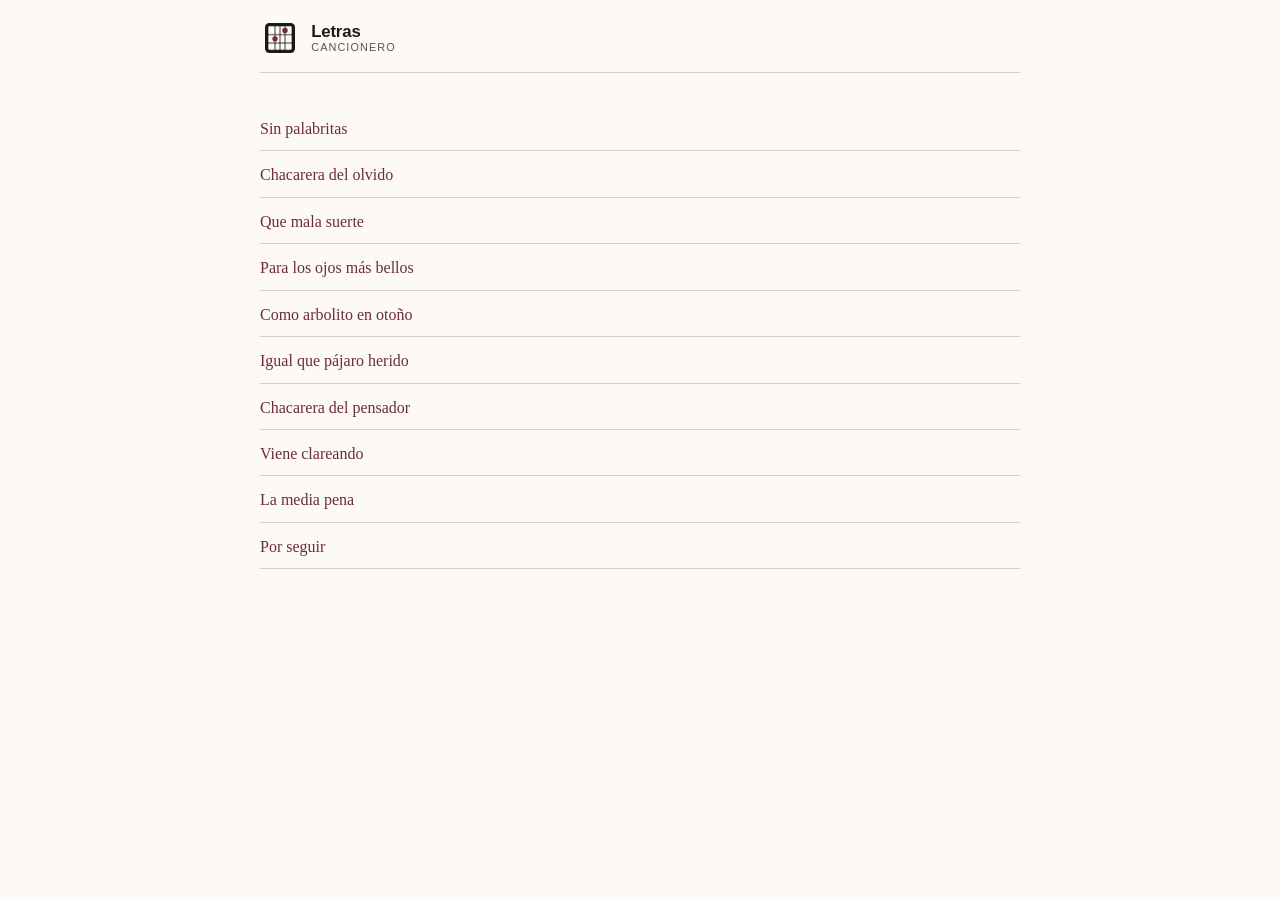
<file: index.html>
<!DOCTYPE html>
<html lang="es">
<head>
  <meta charset="UTF-8">
  <meta name="viewport" content="width=device-width, initial-scale=1.0">
  <title>Cancionero</title>
  <meta name="theme-color" content="#fdfaf5">
  <meta name="apple-mobile-web-app-title" content="Cancionero">
  <link rel="icon" href="assets/icon.svg" type="image/svg+xml">
  <link rel="apple-touch-icon" href="assets/apple-touch-icon.png">
  <link rel="manifest" href="manifest.webmanifest">
  <link rel="stylesheet" href="assets/site.css">
</head>
<body>

<header class="site-header">
  <a class="brand" href="index.html" title="Volver al índice">
    <svg class="logo" viewBox="0 0 48 48" aria-hidden="true">
      <rect class="frame" x="8" y="8" width="32" height="32" rx="3"/>
      <line class="string" x1="18" y1="8" x2="18" y2="40"/>
      <line class="string" x1="24" y1="8" x2="24" y2="40"/>
      <line class="string" x1="30" y1="8" x2="30" y2="40"/>
      <line class="string" x1="8" y1="20" x2="40" y2="20"/>
      <line class="string" x1="8" y1="30" x2="40" y2="30"/>
      <circle class="dot" cx="18" cy="25" r="3.2"/>
      <circle class="dot" cx="30" cy="15" r="3.2"/>
    </svg>
    <span class="wordmark">Letras<small>cancionero</small></span>
  </a>
</header>

<ol class="toc">
  <li>
    <span class="title"><a href="songs/sin-palabritas.html">Sin palabritas</a></span>
  </li>
  <li>
    <span class="title"><a href="songs/chacarera-del-olvido.html">Chacarera del olvido</a></span>
  </li>
  <li>
    <span class="title"><a href="songs/que-mala-suerte.html">Que mala suerte</a></span>
  </li>
  <li>
    <span class="title"><a href="songs/para-los-ojos-mas-bellos.html">Para los ojos más bellos</a></span>
  </li>
  <li>
    <span class="title"><a href="songs/como-arbolito-en-otono.html">Como arbolito en otoño</a></span>
  </li>
  <li>
    <span class="title"><a href="songs/igual-que-pajaro-herido.html">Igual que pájaro herido</a></span>
  </li>
  <li>
    <span class="title"><a href="songs/chacarera-del-pensador.html">Chacarera del pensador</a></span>
  </li>
  <li>
    <span class="title"><a href="songs/viene-clareando.html">Viene clareando</a></span>
  </li>
  <li>
    <span class="title"><a href="songs/la-media-pena.html">La media pena</a></span>
  </li>
  <li>
    <span class="title"><a href="songs/por-seguir.html">Por seguir</a></span>
  </li>
</ol>

</body>
</html>
</file>
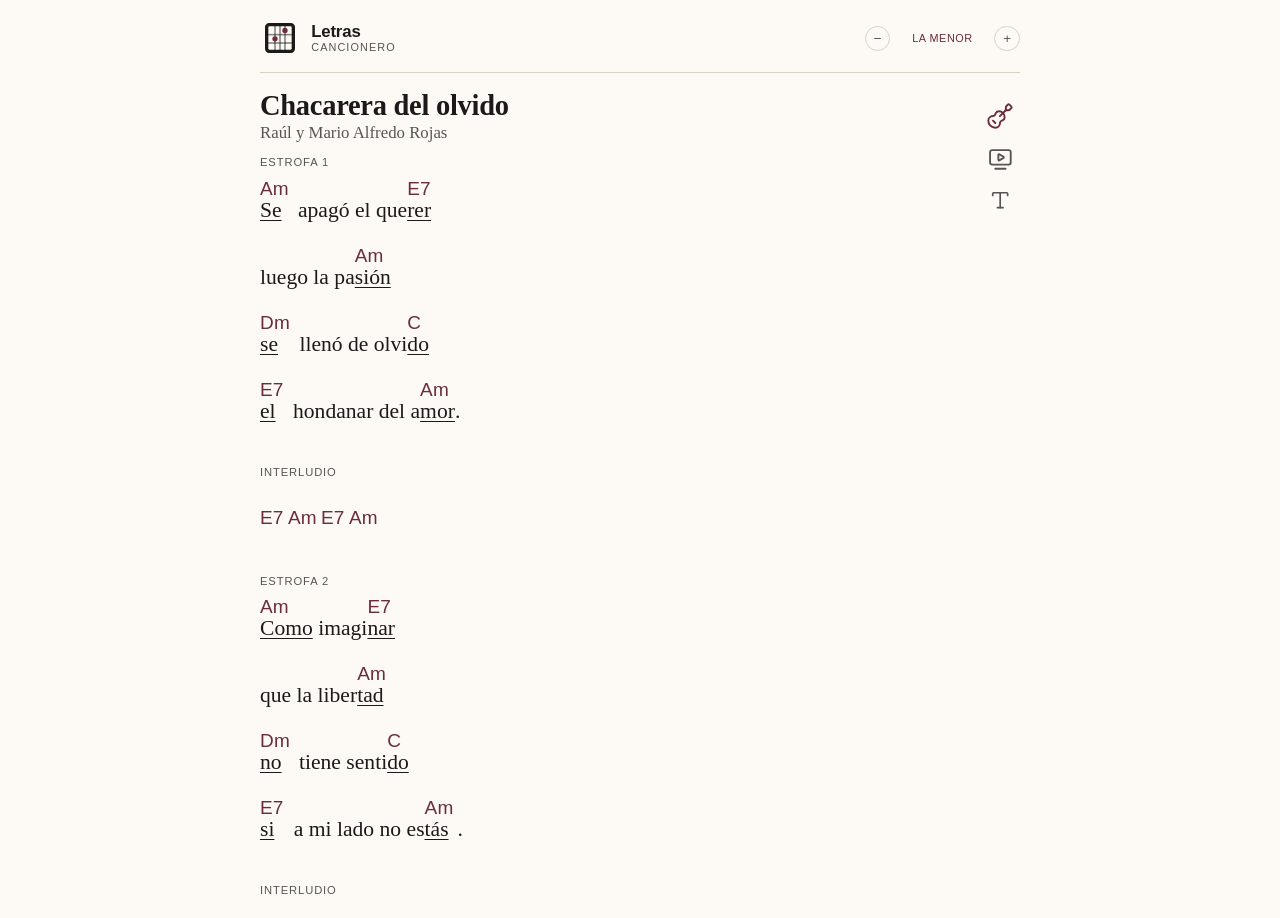
<file: songs/chacarera-del-olvido.html>
<!doctype html>
<html lang="es">
  <head>
    <meta charset="UTF-8" />
    <meta name="viewport" content="width=device-width, initial-scale=1.0" />
    <title>Chacarera del olvido · Letras</title>
    <meta name="theme-color" content="#fdfaf5" />
    <meta name="apple-mobile-web-app-title" content="Cancionero" />
    <link rel="icon" href="../assets/icon.svg" type="image/svg+xml" />
    <link rel="apple-touch-icon" href="../assets/apple-touch-icon.png" />
    <link rel="manifest" href="../manifest.webmanifest" />
    <link rel="stylesheet" href="../assets/site.css" />
    <script src="../assets/vendor/svguitar.umd.js" defer></script>
    <script src="../assets/chords-db.js" defer></script>
    <script src="../assets/chord-modal.js" defer></script>
    <script src="../assets/song-sheet.js" defer></script>
  </head>
  <body>
    <header class="site-header">
      <a class="brand" href="../index.html" title="Volver al índice">
        <svg class="logo" viewBox="0 0 48 48" aria-hidden="true">
          <rect class="frame" x="8" y="8" width="32" height="32" rx="3" />
          <line class="string" x1="18" y1="8" x2="18" y2="40" />
          <line class="string" x1="24" y1="8" x2="24" y2="40" />
          <line class="string" x1="30" y1="8" x2="30" y2="40" />
          <line class="string" x1="8" y1="20" x2="40" y2="20" />
          <line class="string" x1="8" y1="30" x2="40" y2="30" />
          <circle class="dot" cx="18" cy="25" r="3.2" />
          <circle class="dot" cx="30" cy="15" r="3.2" />
        </svg>
        <span class="wordmark">Letras<small>cancionero</small></span>
      </a>
    </header>

    <h1>Chacarera del olvido</h1>
    <p class="lead">Raúl y Mario Alfredo Rojas</p>

    <!-- Letra auditada contra la versión 3 en Am de Cifra Club:
     https://www.cifraclub.com/chaqueno-palavecino/chacarera-del-olvido/wttpkk.html
     Las estrofas y estribillos quedaron reubicados carácter a carácter según
     las columnas de esa fuente. La línea "hayas pagado mi amor" figura como
     E7/E7 en el estribillo de esa versión, pero se normaliza a E7/Am por
     consistencia con el resto de la canción y con la otra versión pública de
     la misma página. Las introducciones instrumentales se conservan aparte.
     Acordes usados: Am, E7, G7, C, Dm. -->
    <song-sheet data-key="La menor">
      <div class="letra">
        <p class="estrofa">
          <span class="seccion">Estrofa 1</span>
          <span class="sobre"><span class="c">Am</span>Se</span> apagó el
          que<span class="sobre"><span class="c">E7</span>rer</span><br />
          luego la pa<span class="sobre"><span class="c">Am</span>sión</span
          ><br />
          <span class="sobre"><span class="c">Dm</span>se</span> llenó de
          olvi<span class="sobre"><span class="c">C</span>do</span><br />
          <span class="sobre"><span class="c">E7</span>el</span> hondanar del
          a<span class="sobre"><span class="c">Am</span>mor</span>.
        </p>
        <p class="estrofa">
          <span class="seccion">Interludio</span>
          <span class="sobre"><span class="c">E7</span></span
          ><span class="sobre"><span class="c">Am</span></span
          ><span class="sobre"><span class="c">E7</span></span
          ><span class="sobre"><span class="c">Am</span></span>
        </p>
        <p class="estrofa">
          <span class="seccion">Estrofa 2</span>
          <span class="sobre"><span class="c">Am</span>Como</span> imagi<span
            class="sobre"
            ><span class="c">E7</span>nar</span
          ><br />
          que la liber<span class="sobre"><span class="c">Am</span>tad</span
          ><br />
          <span class="sobre"><span class="c">Dm</span>no</span> tiene
          senti<span class="sobre"><span class="c">C</span>do</span><br />
          <span class="sobre"><span class="c">E7</span>si</span> a mi lado no
          es<span class="sobre"><span class="c">Am</span>tás</span>.
        </p>
        <p class="estrofa">
          <span class="seccion">Interludio</span>
          <span class="sobre"><span class="c">E7</span></span
          ><span class="sobre"><span class="c">Am</span></span
          ><span class="sobre"><span class="c">E7</span></span
          ><span class="sobre"><span class="c">Am</span></span>
        </p>
        <p class="estrofa">
          <span class="seccion">Estrofa 3</span>
          <span class="sobre"><span class="c">Am</span>Cuando</span> caiga el
          <span class="sobre"><span class="c">E7</span>sol</span><br />
          al atarde<span class="sobre"><span class="c">Am</span>cer</span><br />
          <span class="sobre"><span class="c">Dm</span>echaré</span> de me<span
            class="sobre"
            ><span class="c">C</span>nos</span
          ><br />
          <span class="sobre"><span class="c">E7</span>el</span> calor de tu
          <span class="sobre"><span class="c">Am</span>piel</span>.
        </p>
        <p class="estrofa">
          <span class="seccion">Estribillo</span>
          <span class="sobre"><span class="c">G7</span>Llevaré</span> en mi
          pe<span class="sobre"><span class="c">C</span>cho</span><br />
          <span class="sobre"><span class="c">G7</span>todo</span> lo vivi<span
            class="sobre"
            ><span class="c">C</span>do</span
          ><br />
          <span class="sobre"><span class="c">Dm</span>y</span> aunque con
          olvi<span class="sobre"><span class="c">Am</span>do</span><br />
          <span class="sobre"><span class="c">E7</span>hayas</span> pagado mi
          a<span class="sobre"><span class="c">Am</span>mor</span>.
        </p>
        <p class="estrofa">
          <span class="seccion">Interludio</span>
          <span class="sobre"><span class="c">E7</span></span
          ><span class="sobre"><span class="c">Am</span></span
          ><span class="sobre"><span class="c">E7</span></span
          ><span class="sobre"><span class="c">Am</span></span>
        </p>
        <p class="estrofa">
          <span class="seccion">Estrofa 4</span>
          <span class="sobre"><span class="c">Am</span>Intenté</span> olvi<span
            class="sobre"
            ><span class="c">E7</span>dar</span
          ><br />
          todo entre los <span class="sobre"><span class="c">Am</span>dos</span
          ><br />
          <span class="sobre"><span class="c">Dm</span>pero</span> no se ta<span
            class="sobre"
            ><span class="c">C</span>pa</span
          ><br />
          <span class="sobre"><span class="c">E7</span>con</span> las manos el
          <span class="sobre"><span class="c">Am</span>sol</span>.
        </p>
        <p class="estrofa">
          <span class="seccion">Interludio</span>
          <span class="sobre"><span class="c">E7</span></span
          ><span class="sobre"><span class="c">Am</span></span
          ><span class="sobre"><span class="c">E7</span></span
          ><span class="sobre"><span class="c">Am</span></span>
        </p>
        <p class="estrofa">
          <span class="seccion">Estrofa 5</span>
          <span class="sobre"><span class="c">Am</span>Late</span> cora<span
            class="sobre"
            ><span class="c">E7</span>zón</span
          ><br />
          no calles tu <span class="sobre"><span class="c">Am</span>voz</span
          ><br />
          <span class="sobre"><span class="c">Dm</span>largo</span> es el
          cami<span class="sobre"><span class="c">C</span>no</span><br />
          <span class="sobre"><span class="c">E7</span>pa'l</span> que carga un
          do<span class="sobre"><span class="c">Am</span>lor</span>.
        </p>
        <p class="estrofa">
          <span class="seccion">Interludio</span>
          <span class="sobre"><span class="c">E7</span></span
          ><span class="sobre"><span class="c">Am</span></span
          ><span class="sobre"><span class="c">E7</span></span
          ><span class="sobre"><span class="c">Am</span></span>
        </p>
        <p class="estrofa">
          <span class="seccion">Estrofa 6</span>
          <span class="sobre"><span class="c">Am</span>Sueños</span> de un
          a<span class="sobre"><span class="c">E7</span>mor</span><br />
          vivimos los <span class="sobre"><span class="c">Am</span>dos</span
          ><br />
          <span class="sobre"><span class="c">Dm</span>ya</span> se ha vuelto
          pol<span class="sobre"><span class="c">C</span>vo</span><br />
          <span class="sobre"><span class="c">E7</span>dentro</span> del
          cora<span class="sobre"><span class="c">Am</span>zón</span>.
        </p>
        <p class="estrofa">
          <span class="seccion">Estribillo</span>
          <span class="sobre"><span class="c">G7</span>Llevaré</span> en mi
          pe<span class="sobre"><span class="c">C</span>cho</span><br />
          <span class="sobre"><span class="c">G7</span>todo</span> lo vivi<span
            class="sobre"
            ><span class="c">C</span>do</span
          ><br />
          <span class="sobre"><span class="c">Dm</span>y</span> aunque con
          olvi<span class="sobre"><span class="c">Am</span>do</span><br />
          <span class="sobre"><span class="c">E7</span>hayas</span> pagado mi
          a<span class="sobre"><span class="c">Am</span>mor</span>.
        </p>
      </div>
    </song-sheet>

    <p class="source-link">
      <a
        href="https://www.cifraclub.com/chaqueno-palavecino/chacarera-del-olvido/"
        >Ver fuente</a
      >
    </p>
  </body>
</html>
</file>
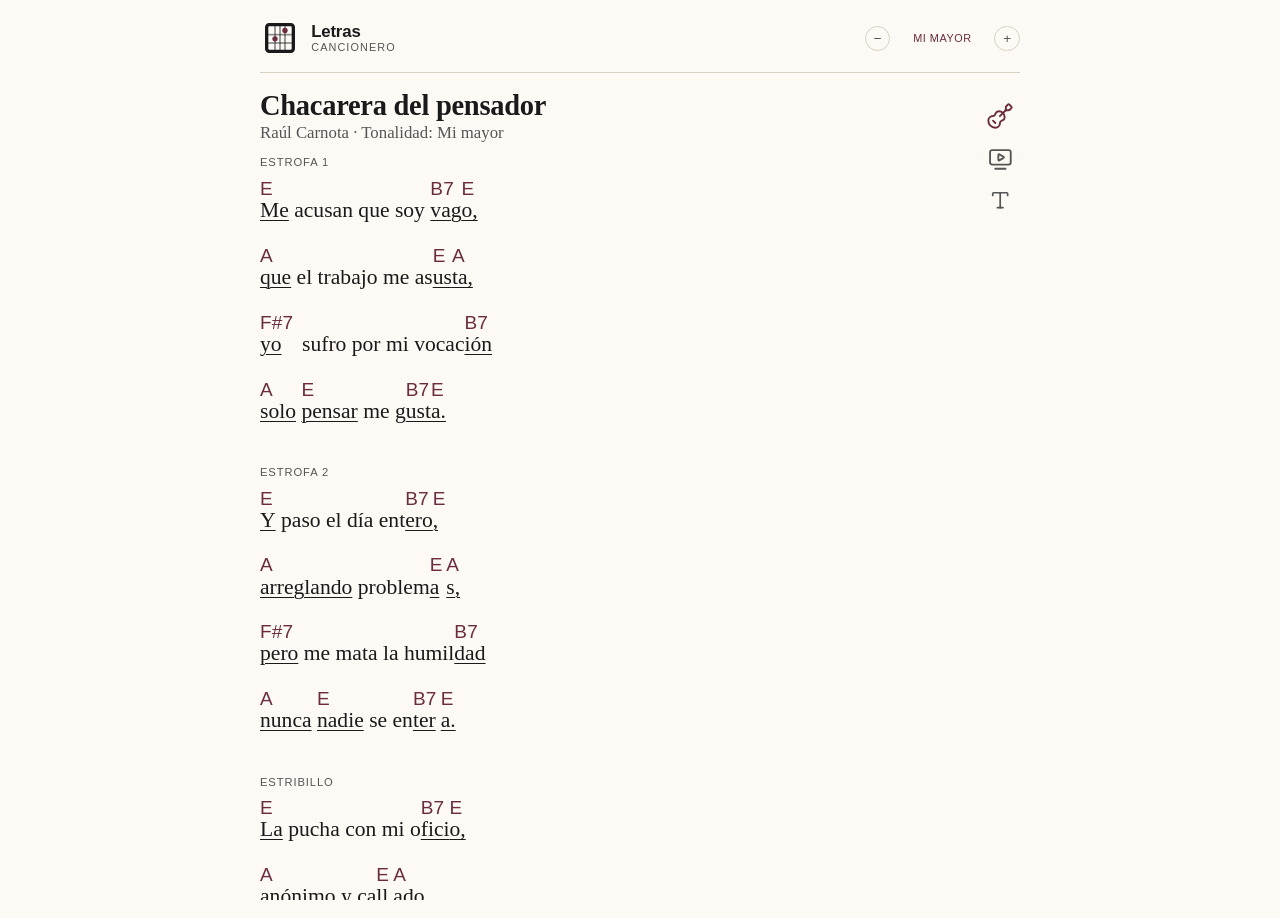
<file: songs/chacarera-del-pensador.html>
<!DOCTYPE html>
<html lang="es">
<head>
  <meta charset="UTF-8">
  <meta name="viewport" content="width=device-width, initial-scale=1.0">
  <title>Chacarera del pensador · Letras</title>
  <meta name="theme-color" content="#fdfaf5">
  <meta name="apple-mobile-web-app-title" content="Cancionero">
  <link rel="icon" href="../assets/icon.svg" type="image/svg+xml">
  <link rel="apple-touch-icon" href="../assets/apple-touch-icon.png">
  <link rel="manifest" href="../manifest.webmanifest">
  <link rel="stylesheet" href="../assets/site.css">
  <script src="../assets/vendor/svguitar.umd.js" defer></script>
  <script src="../assets/chords-db.js" defer></script>
  <script src="../assets/chord-modal.js" defer></script>
  <script src="../assets/song-sheet.js" defer></script>
</head>
<body>

<header class="site-header">
  <a class="brand" href="../index.html" title="Volver al índice">
    <svg class="logo" viewBox="0 0 48 48" aria-hidden="true">
      <rect class="frame" x="8" y="8" width="32" height="32" rx="3"/>
      <line class="string" x1="18" y1="8" x2="18" y2="40"/>
      <line class="string" x1="24" y1="8" x2="24" y2="40"/>
      <line class="string" x1="30" y1="8" x2="30" y2="40"/>
      <line class="string" x1="8" y1="20" x2="40" y2="20"/>
      <line class="string" x1="8" y1="30" x2="40" y2="30"/>
      <circle class="dot" cx="18" cy="25" r="3.2"/>
      <circle class="dot" cx="30" cy="15" r="3.2"/>
    </svg>
    <span class="wordmark">Letras<small>cancionero</small></span>
  </a>
</header>

<h1>Chacarera del pensador</h1>
<p class="lead">Raúl Carnota · Tonalidad: Mi mayor</p>

<!-- Fuente base: Cifra Club / raul-carnota/chacarera-del-pensador.
     Tono publicado por la fuente: C#m. La progresión reposa en E en las
     estrofas; se toma Mi mayor como centro tonal para el cancionero. Sin capo.
     Acordes usados: E, B7, A, F#7, E/G#, F#m7, G#7, C#m7, B.

     Patrón de 4 versos (Estrofas 1-4, Estribillo y Cierre lo repiten):
       V1 = E al inicio, B7 a mitad, E al cierre.
       V2 = A al inicio, E a mitad, A al cierre.
       V3 = F#7 al inicio, B7 al cierre.
       V4 = A al inicio, E a mitad, B7 antes del final, E al cierre.
     Verificado carácter a carácter contra el cifrado fuente para Estrofa 1,
     Estribillo y Puente (ninguno de los dos repite su último verso: una
     transcripción previa los duplicaba por error, se corrigió acá); el
     resto de las repeticiones del patrón (Estrofa 2-4 y el segundo bloque
     del Cierre) usan la misma posición proporcional dentro de la línea,
     ya que la fuente no vuelve a transcribir esos versos.

     Puente: E / E-G# / F#m7 en el primer verso, G#7 / C#m7 en el segundo,
     F#7 solo en el tercero, y cierra con una vuelta del patrón principal
     (V4: A / E / B7 / E).

     Cierre: "B" suelto sobre la primera sílaba (así aparece en la fuente,
     sin acorde de acompañamiento), seguido de dos vueltas del patrón de 4
     versos.

     La letra fue completada con el texto provisto por el usuario en el chat.
     Composición atribuida en la fuente: Raúl Carnota. -->
<song-sheet data-key="Mi mayor">
<div class="letra">
  <p class="estrofa">
    <span class="seccion">Estrofa 1</span>
    <span class="sobre"><span class="c">E</span>Me</span> acusan que soy <span class="sobre"><span class="c">B7</span>vag</span><span class="sobre"><span class="c">E</span>o,</span><br>
    <span class="sobre"><span class="c">A</span>que</span> el trabajo me as<span class="sobre"><span class="c">E</span>us</span><span class="sobre"><span class="c">A</span>ta,</span><br>
    <span class="sobre"><span class="c">F#7</span>yo</span> sufro por mi vocac<span class="sobre"><span class="c">B7</span>ión</span><br>
    <span class="sobre"><span class="c">A</span>solo</span> <span class="sobre"><span class="c">E</span>pensar</span> me g<span class="sobre"><span class="c">B7</span>ust</span><span class="sobre"><span class="c">E</span>a.</span>
  </p>
  <p class="estrofa">
    <span class="seccion">Estrofa 2</span>
    <span class="sobre"><span class="c">E</span>Y</span> paso el día ent<span class="sobre"><span class="c">B7</span>ero</span><span class="sobre"><span class="c">E</span>,</span><br>
    <span class="sobre"><span class="c">A</span>arreglando</span> problem<span class="sobre"><span class="c">E</span>a</span><span class="sobre"><span class="c">A</span>s,</span><br>
    <span class="sobre"><span class="c">F#7</span>pero</span> me mata la humil<span class="sobre"><span class="c">B7</span>dad</span><br>
    <span class="sobre"><span class="c">A</span>nunca</span> <span class="sobre"><span class="c">E</span>nadie</span> se en<span class="sobre"><span class="c">B7</span>ter</span><span class="sobre"><span class="c">E</span>a.</span>
  </p>
  <p class="estrofa">
    <span class="seccion">Estribillo</span>
    <span class="sobre"><span class="c">E</span>La</span> pucha con mi o<span class="sobre"><span class="c">B7</span>fici</span><span class="sobre"><span class="c">E</span>o,</span><br>
    <span class="sobre"><span class="c">A</span>anónimo</span> y ca<span class="sobre"><span class="c">E</span>ll</span><span class="sobre"><span class="c">A</span>ado,</span><br>
    <span class="sobre"><span class="c">F#7</span>de</span> a ratos me da por p<span class="sobre"><span class="c">B7</span>ensar</span><br>
    <span class="sobre"><span class="c">A</span>que</span> es u<span class="sobre"><span class="c">E</span>n</span> aposto<span class="sobre"><span class="c">B7</span>lad</span><span class="sobre"><span class="c">E</span>o.</span>
  </p>
  <p class="estrofa">
    <span class="seccion">Puente</span>
    <span class="sobre"><span class="c">E</span>Tal</span> vez cu<span class="sobre"><span class="c">E/G#</span>ando</span> me entien<span class="sobre"><span class="c">F#m7</span>dan,</span><br>
    ya séa un p<span class="sobre"><span class="c">G#7</span>oco</span> tarde,<span class="sobre"><span class="c">C#m7</span></span><br>
    pero los pienso perdo<span class="sobre"><span class="c">F#7</span>nar</span><br>
    <span class="sobre"><span class="c">A</span>soy</span> h<span class="sobre"><span class="c">E</span>ombre</span> razon<span class="sobre"><span class="c">B7</span>abl</span><span class="sobre"><span class="c">E</span>e!</span>
  </p>
  <p class="estrofa">
    <span class="seccion">Estrofa 3</span>
    <span class="sobre"><span class="c">E</span>Bien</span> tempranito arra<span class="sobre"><span class="c">B7</span>nco</span><span class="sobre"><span class="c">E</span>,</span><br>
    <span class="sobre"><span class="c">A</span>desde</span> mi catre vie<span class="sobre"><span class="c">E</span>j</span><span class="sobre"><span class="c">A</span>o,</span><br>
    <span class="sobre"><span class="c">F#7</span>dale</span> que dale sin pa<span class="sobre"><span class="c">B7</span>rar</span><br>
    <span class="sobre"><span class="c">A</span>meta</span> <span class="sobre"><span class="c">E</span>pensar</span> Ca<span class="sobre"><span class="c">B7</span>nej</span><span class="sobre"><span class="c">E</span>o!</span>
  </p>
  <p class="estrofa">
    <span class="seccion">Estrofa 4</span>
    <span class="sobre"><span class="c">E</span>La</span> siesta me rela<span class="sobre"><span class="c">B7</span>ja</span><span class="sobre"><span class="c">E</span>,</span><br>
    <span class="sobre"><span class="c">A</span>tensiones</span> que contra<span class="sobre"><span class="c">E</span>ig</span><span class="sobre"><span class="c">A</span>o,</span><br>
    <span class="sobre"><span class="c">F#7</span>la</span> vida del intelect<span class="sobre"><span class="c">B7</span>ual</span><br>
    <span class="sobre"><span class="c">A</span>tiene</span> <span class="sobre"><span class="c">E</span>un</span> sabor am<span class="sobre"><span class="c">B7</span>arg</span><span class="sobre"><span class="c">E</span>o.</span>
  </p>
  <p class="estrofa">
    <span class="seccion">Cierre</span>
    <span class="sobre"><span class="c">B</span>Soy</span> incomprendido,<br>
    <span class="sobre"><span class="c">A</span>yo</span> sufro por mi cien<span class="sobre"><span class="c">E</span>ci</span><span class="sobre"><span class="c">A</span>a,</span><br>
    <span class="sobre"><span class="c">F#7</span>en</span> el pecado de pen<span class="sobre"><span class="c">B7</span>sar</span><br>
    <span class="sobre"><span class="c">A</span>está</span> <span class="sobre"><span class="c">E</span>mi</span> penite<span class="sobre"><span class="c">B7</span>nci</span><span class="sobre"><span class="c">E</span>a.</span><br>
    <span class="sobre"><span class="c">E</span>Más</span> tarde o más tempr<span class="sobre"><span class="c">B7</span>ano</span><span class="sobre"><span class="c">E</span>,</span><br>
    <span class="sobre"><span class="c">A</span>me</span> volveré famo<span class="sobre"><span class="c">E</span>so</span><span class="sobre"><span class="c">A</span>,</span><br>
    <span class="sobre"><span class="c">F#7</span>porque</span> soy el gran pensa<span class="sobre"><span class="c">B7</span>dor</span><br>
    <span class="sobre"><span class="c">A</span>del</span> p<span class="sobre"><span class="c">E</span>ago</span> de Habra<span class="sobre"><span class="c">B7</span>poz</span><span class="sobre"><span class="c">E</span>o!</span>
  </p>
</div>
</song-sheet>

<p class="source-link"><a href="https://www.cifraclub.com/raul-carnota/chacarera-del-pensador/">Ver fuente</a></p>

</body>
</html>
</file>
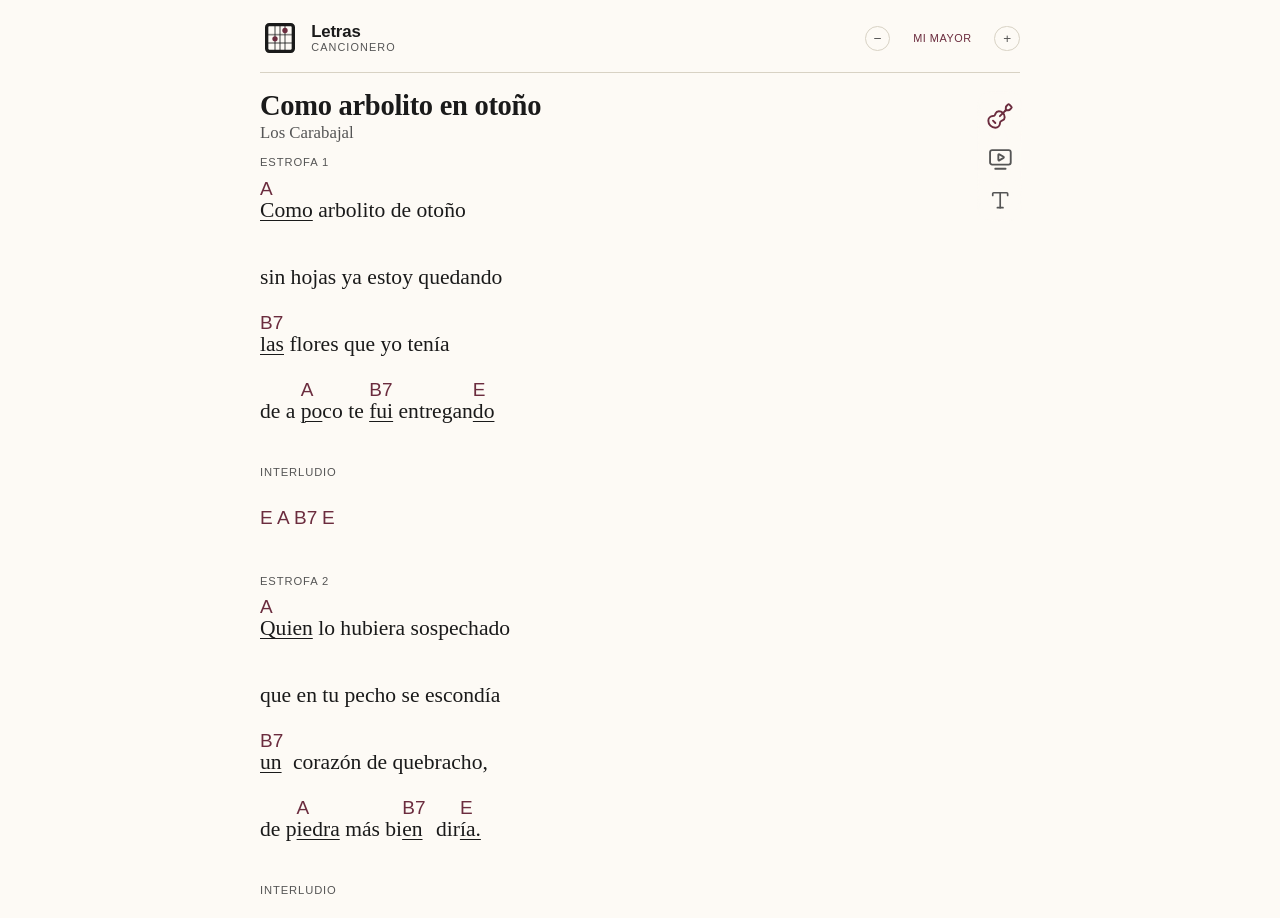
<file: songs/como-arbolito-en-otono.html>
<!doctype html>
<html lang="es">
  <head>
    <meta charset="UTF-8" />
    <meta name="viewport" content="width=device-width, initial-scale=1.0" />
    <title>Como arbolito en otoño · Letras</title>
    <meta name="theme-color" content="#fdfaf5" />
    <meta name="apple-mobile-web-app-title" content="Cancionero" />
    <link rel="icon" href="../assets/icon.svg" type="image/svg+xml" />
    <link rel="apple-touch-icon" href="../assets/apple-touch-icon.png" />
    <link rel="manifest" href="../manifest.webmanifest" />
    <link rel="stylesheet" href="../assets/site.css" />
    <script src="../assets/vendor/svguitar.umd.js" defer></script>
    <script src="../assets/chords-db.js" defer></script>
    <script src="../assets/chord-modal.js" defer></script>
    <script src="../assets/song-sheet.js" defer></script>
  </head>
  <body>
    <header class="site-header">
      <a class="brand" href="../index.html" title="Volver al índice">
        <svg class="logo" viewBox="0 0 48 48" aria-hidden="true">
          <rect class="frame" x="8" y="8" width="32" height="32" rx="3" />
          <line class="string" x1="18" y1="8" x2="18" y2="40" />
          <line class="string" x1="24" y1="8" x2="24" y2="40" />
          <line class="string" x1="30" y1="8" x2="30" y2="40" />
          <line class="string" x1="8" y1="20" x2="40" y2="20" />
          <line class="string" x1="8" y1="30" x2="40" y2="30" />
          <circle class="dot" cx="18" cy="25" r="3.2" />
          <circle class="dot" cx="30" cy="15" r="3.2" />
        </svg>
        <span class="wordmark">Letras<small>cancionero</small></span>
      </a>
    </header>

    <h1>Como arbolito en otoño</h1>
    <p class="lead">Los Carabajal</p>

    <!-- Fuente base: Cifra Club / los-carabajal/como-arbolito-en-otono.
     Patrón de 4 versos por estrofa: V1 = A al inicio, V2 sin acorde
     (continúa el mismo A), V3 = B7 al inicio, V4 = A / B7 / E repartidos
     sobre la línea (no todos al final). Verificado carácter a carácter
     contra el cifrado fuente en Estrofa 1; la fuente no vuelve a
     transcribir las estrofas siguientes (dice "mismo patrón"), así que el
     resto usa la misma posición proporcional dentro de la línea. -->
    <song-sheet data-key="Mi mayor">
      <div class="letra">
        <p class="estrofa">
          <span class="seccion">Estrofa 1</span>
          <span class="sobre"><span class="c">A</span>Como</span> arbolito de
          otoño<br />
          sin hojas ya estoy quedando<br />
          <span class="sobre"><span class="c">B7</span>las</span> flores que yo
          tenía<br />
          de a <span class="sobre"><span class="c">A</span>po</span>co te
          <span class="sobre"><span class="c">B7</span>fui</span> entregan<span
            class="sobre"
            ><span class="c">E</span>do</span
          >
        </p>
        <p class="estrofa">
          <span class="seccion">Interludio</span>
          <span class="sobre"><span class="c">E</span></span
          ><span class="sobre"><span class="c">A</span></span
          ><span class="sobre"><span class="c">B7</span></span
          ><span class="sobre"><span class="c">E</span></span>
        </p>
        <p class="estrofa">
          <span class="seccion">Estrofa 2</span>
          <span class="sobre"><span class="c">A</span>Quien</span> lo hubiera
          sospechado<br />
          que en tu pecho se escondía<br />
          <span class="sobre"><span class="c">B7</span>un</span> corazón de
          quebracho,<br />
          de p<span class="sobre"><span class="c">A</span>iedra</span> más
          bi<span class="sobre"><span class="c">B7</span>en</span> dir<span
            class="sobre"
            ><span class="c">E</span>ía.</span
          >
        </p>
        <p class="estrofa">
          <span class="seccion">Interludio</span>
          <span class="sobre"><span class="c">E</span></span
          ><span class="sobre"><span class="c">A</span></span
          ><span class="sobre"><span class="c">B7</span></span
          ><span class="sobre"><span class="c">E</span></span>
        </p>
        <p class="estrofa">
          <span class="seccion">Estrofa 3</span>
          <span class="sobre"><span class="c">A</span>De</span> agua y sal mojé
          un pañuelo<br />
          de amor la luna moría<br />
          <span class="sobre"><span class="c">B7</span>de</span> agua y sal bañé
          mis ojos<br />
          que <span class="sobre"><span class="c">A</span>nunca</span> más
          l<span class="sobre"><span class="c">B7</span>lorarí</span
          ><span class="sobre"><span class="c">E</span>an.</span>
        </p>
        <p class="estrofa">
          <span class="seccion">Puente</span>
          <span class="sobre"><span class="c">A</span>Una</span> lágrima he
          guardado<br />
          <span class="sobre"><span class="c">F#m</span>una</span> gota de
          esperanza<br />
          <span class="sobre"><span class="c">B7</span>para</span> ponerla en tu
          boca<br />
          si r<span class="sobre"><span class="c">A</span>egresarás</span>
          <span class="sobre"><span class="c">B7</span>mañan</span
          ><span class="sobre"><span class="c">E</span>a.</span>
        </p>
        <p class="estrofa">
          <span class="seccion">Interludio</span>
          <span class="sobre"><span class="c">E</span></span
          ><span class="sobre"><span class="c">A</span></span
          ><span class="sobre"><span class="c">B7</span></span
          ><span class="sobre"><span class="c">E</span></span>
        </p>
        <p class="estrofa">
          <span class="seccion">Estrofa 4</span>
          <span class="sobre"><span class="c">A</span>Como</span> un campo con
          escarcha<br />
          así me has dejado el alma<br />
          <span class="sobre"><span class="c">B7</span>arenal</span> seco y
          sediento<br />
          mi c<span class="sobre"><span class="c">A</span>orazón</span> se
          d<span class="sobre"><span class="c">B7</span>esangr</span
          ><span class="sobre"><span class="c">E</span>a.</span>
        </p>
        <p class="estrofa">
          <span class="seccion">Interludio</span>
          <span class="sobre"><span class="c">E</span></span
          ><span class="sobre"><span class="c">A</span></span
          ><span class="sobre"><span class="c">B7</span></span
          ><span class="sobre"><span class="c">E</span></span>
        </p>
        <p class="estrofa">
          <span class="seccion">Estrofa 5</span>
          <span class="sobre"><span class="c">A</span>Un</span> cuchillo me has
          clavado<br />
          y es muy profunda la herida<br />
          <span class="sobre"><span class="c">B7</span>pero</span> es tal mi
          mala suerte<br />
          que <span class="sobre"><span class="c">A</span>me</span> dejaste
          <span class="sobre"><span class="c">B7</span>con</span> vi<span
            class="sobre"
            ><span class="c">E</span>da.</span
          >
        </p>
        <p class="estrofa">
          <span class="seccion">Interludio</span>
          <span class="sobre"><span class="c">E</span></span
          ><span class="sobre"><span class="c">A</span></span
          ><span class="sobre"><span class="c">B7</span></span
          ><span class="sobre"><span class="c">E</span></span>
        </p>
        <p class="estrofa">
          <span class="seccion">Cierre</span>
          <span class="sobre"><span class="c">A</span>Las</span> flores que yo
          tenía<br />
          de a poco te fui entregando<br />
          <span class="sobre"><span class="c">B7</span>como</span> arbolito en
          otoño<br />
          sin h<span class="sobre"><span class="c">A</span>ojas</span> ya estoy
          <span class="sobre"><span class="c">B7</span>quedan</span
          ><span class="sobre"><span class="c">E</span>do.</span><br />
          <span class="sobre"><span class="c">A</span>Una</span> lágrima he
          guardado...
        </p>
      </div>
    </song-sheet>

    <p class="source-link">
      <a href="https://www.cifraclub.com/los-carabajal/como-arbolito-en-otono/"
        >Ver fuente</a
      >
    </p>
  </body>
</html>
</file>
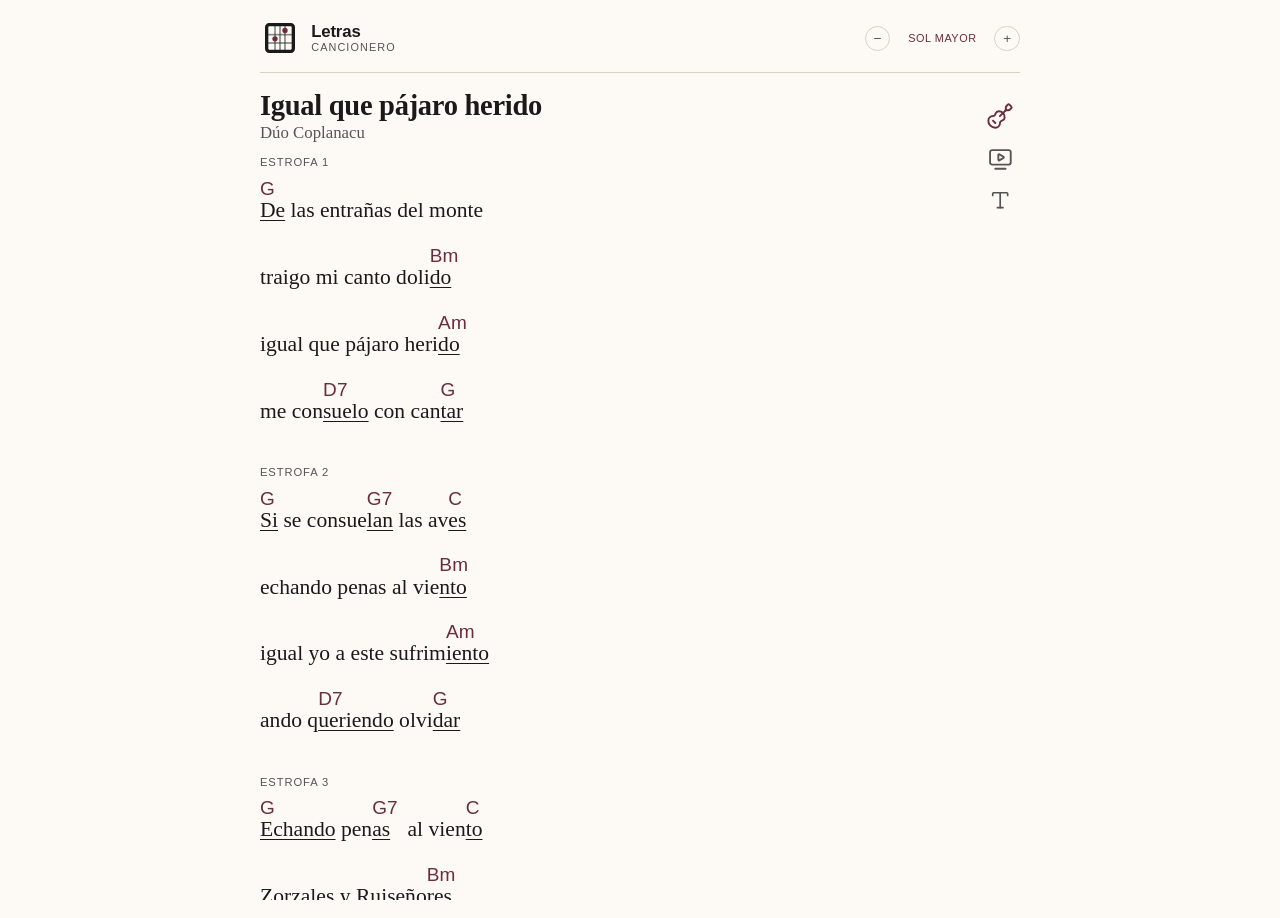
<file: songs/igual-que-pajaro-herido.html>
<!DOCTYPE html>
<html lang="es">
<head>
  <meta charset="UTF-8">
  <meta name="viewport" content="width=device-width, initial-scale=1.0">
  <title>Igual que pájaro herido · Letras</title>
  <meta name="theme-color" content="#fdfaf5">
  <meta name="apple-mobile-web-app-title" content="Cancionero">
  <link rel="icon" href="../assets/icon.svg" type="image/svg+xml">
  <link rel="apple-touch-icon" href="../assets/apple-touch-icon.png">
  <link rel="manifest" href="../manifest.webmanifest">
  <link rel="stylesheet" href="../assets/site.css">
  <script src="../assets/vendor/svguitar.umd.js" defer></script>
  <script src="../assets/chords-db.js" defer></script>
  <script src="../assets/chord-modal.js" defer></script>
  <script src="../assets/song-sheet.js" defer></script>
</head>
<body>

<header class="site-header">
  <a class="brand" href="../index.html" title="Volver al índice">
    <svg class="logo" viewBox="0 0 48 48" aria-hidden="true">
      <rect class="frame" x="8" y="8" width="32" height="32" rx="3"/>
      <line class="string" x1="18" y1="8" x2="18" y2="40"/>
      <line class="string" x1="24" y1="8" x2="24" y2="40"/>
      <line class="string" x1="30" y1="8" x2="30" y2="40"/>
      <line class="string" x1="8" y1="20" x2="40" y2="20"/>
      <line class="string" x1="8" y1="30" x2="40" y2="30"/>
      <circle class="dot" cx="18" cy="25" r="3.2"/>
      <circle class="dot" cx="30" cy="15" r="3.2"/>
    </svg>
    <span class="wordmark">Letras<small>cancionero</small></span>
  </a>
</header>

<h1>Igual que pájaro herido</h1>
<p class="lead">Dúo Coplanacu</p>

<!-- Letra provista por el usuario y estructura de acordes tomada como
     referencia de Cifra Club / duo-coplanacu/igual-que-pajaro-herido.
     Acordes usados: G, G7, C, Bm, Am, D7.
     Patrón de 4 versos (todas las estrofas y el estribillo lo repiten):
     V1 = G / G7 / C repartidos en la línea, V2 = Bm cerca del final,
     V3 = Am cerca del final, V4 = D7 a mitad y G al final. Verificado
     carácter a carácter contra el cifrado fuente en Estrofa 1 y Estribillo;
     el resto de las estrofas usa la misma posición proporcional dentro de
     la línea, porque la fuente no vuelve a transcribirlas. -->
<song-sheet data-key="Sol mayor">
<div class="letra">
  <p class="estrofa">
    <span class="seccion">Estrofa 1</span>
    <span class="sobre"><span class="c">G</span>De</span> las entrañas del monte<br>
    traigo mi canto doli<span class="sobre"><span class="c">Bm</span>do</span><br>
    igual que pájaro heri<span class="sobre"><span class="c">Am</span>do</span><br>
    me con<span class="sobre"><span class="c">D7</span>suelo</span> con can<span class="sobre"><span class="c">G</span>tar</span>
  </p>
  <p class="estrofa">
    <span class="seccion">Estrofa 2</span>
    <span class="sobre"><span class="c">G</span>Si</span> se consue<span class="sobre"><span class="c">G7</span>lan</span> las av<span class="sobre"><span class="c">C</span>es</span><br>
    echando penas al vie<span class="sobre"><span class="c">Bm</span>nto</span><br>
    igual yo a este sufrim<span class="sobre"><span class="c">Am</span>iento</span><br>
    ando q<span class="sobre"><span class="c">D7</span>ueriendo</span> olvi<span class="sobre"><span class="c">G</span>dar</span>
  </p>
  <p class="estrofa">
    <span class="seccion">Estrofa 3</span>
    <span class="sobre"><span class="c">G</span>Echando</span> pen<span class="sobre"><span class="c">G7</span>as</span> al vien<span class="sobre"><span class="c">C</span>to</span><br>
    Zorzales y Ruiseño<span class="sobre"><span class="c">Bm</span>res</span><br>
    y sus trinos son prim<span class="sobre"><span class="c">Am</span>ores</span><br>
    como <span class="sobre"><span class="c">D7</span>gota</span> de cris<span class="sobre"><span class="c">G</span>tal</span>
  </p>
  <p class="estrofa">
    <span class="seccion">Estribillo</span>
    <span class="sobre"><span class="c">G</span>Igual</span> que pájaro he<span class="sobre"><span class="c">G7</span>ri</span>do<span class="sobre"><span class="c">C</span></span><br>
    vago yo por este mu<span class="sobre"><span class="c">Bm</span>ndo</span><br>
    mi dolor es tan profu<span class="sobre"><span class="c">Am</span>ndo</span><br>
    que no <span class="sobre"><span class="c">D7</span>lo</span> puedo aliv<span class="sobre"><span class="c">G</span>iar</span>
  </p>
  <p class="estrofa">
    <span class="seccion">Estrofa 4</span>
    <span class="sobre"><span class="c">G</span>Vago</span> yo por <span class="sobre"><span class="c">G7</span>este</span> mun<span class="sobre"><span class="c">C</span>do</span><br>
    pues mi nido está dese<span class="sobre"><span class="c">Bm</span>cho</span><br>
    si pudiera de mi p<span class="sobre"><span class="c">Am</span>echo</span><br>
    el co<span class="sobre"><span class="c">D7</span>razón</span> arran<span class="sobre"><span class="c">G</span>car</span>
  </p>
  <p class="estrofa">
    <span class="seccion">Estrofa 5</span>
    <span class="sobre"><span class="c">G</span>Si</span> el corazó<span class="sobre"><span class="c">G7</span>n</span> me arranca<span class="sobre"><span class="c">C</span>ra</span><br>
    como el pecho color<span class="sobre"><span class="c">Bm</span>ado</span><br>
    viviría más desol<span class="sobre"><span class="c">Am</span>ado</span><br>
    no teni<span class="sobre"><span class="c">D7</span>endo</span> con que an<span class="sobre"><span class="c">G</span>dar</span>
  </p>
  <p class="estrofa">
    <span class="seccion">Estrofa 6</span>
    <span class="sobre"><span class="c">G</span>Si</span> supieran <span class="sobre"><span class="c">G7</span>cómo</span> extra<span class="sobre"><span class="c">C</span>ño</span><br>
    de mi nido la tibi<span class="sobre"><span class="c">Bm</span>eza</span><br>
    es mi vida una tris<span class="sobre"><span class="c">Am</span>teza</span><br>
    imposi<span class="sobre"><span class="c">D7</span>ble</span> de aguan<span class="sobre"><span class="c">G</span>tar</span>
  </p>
  <p class="estrofa">
    <span class="seccion">Estribillo</span>
    <span class="sobre"><span class="c">G</span>Igual</span> que pájaro he<span class="sobre"><span class="c">G7</span>ri</span>do<span class="sobre"><span class="c">C</span></span><br>
    vago yo por este mu<span class="sobre"><span class="c">Bm</span>ndo</span><br>
    mi dolor es tan profu<span class="sobre"><span class="c">Am</span>ndo</span><br>
    que no <span class="sobre"><span class="c">D7</span>lo</span> puedo aliv<span class="sobre"><span class="c">G</span>iar</span>
  </p>
</div>
</song-sheet>

<p class="source-link"><a href="https://www.cifraclub.com/duo-coplanacu/igual-que-pajaro-herido/">Ver fuente</a></p>

</body>
</html>
</file>
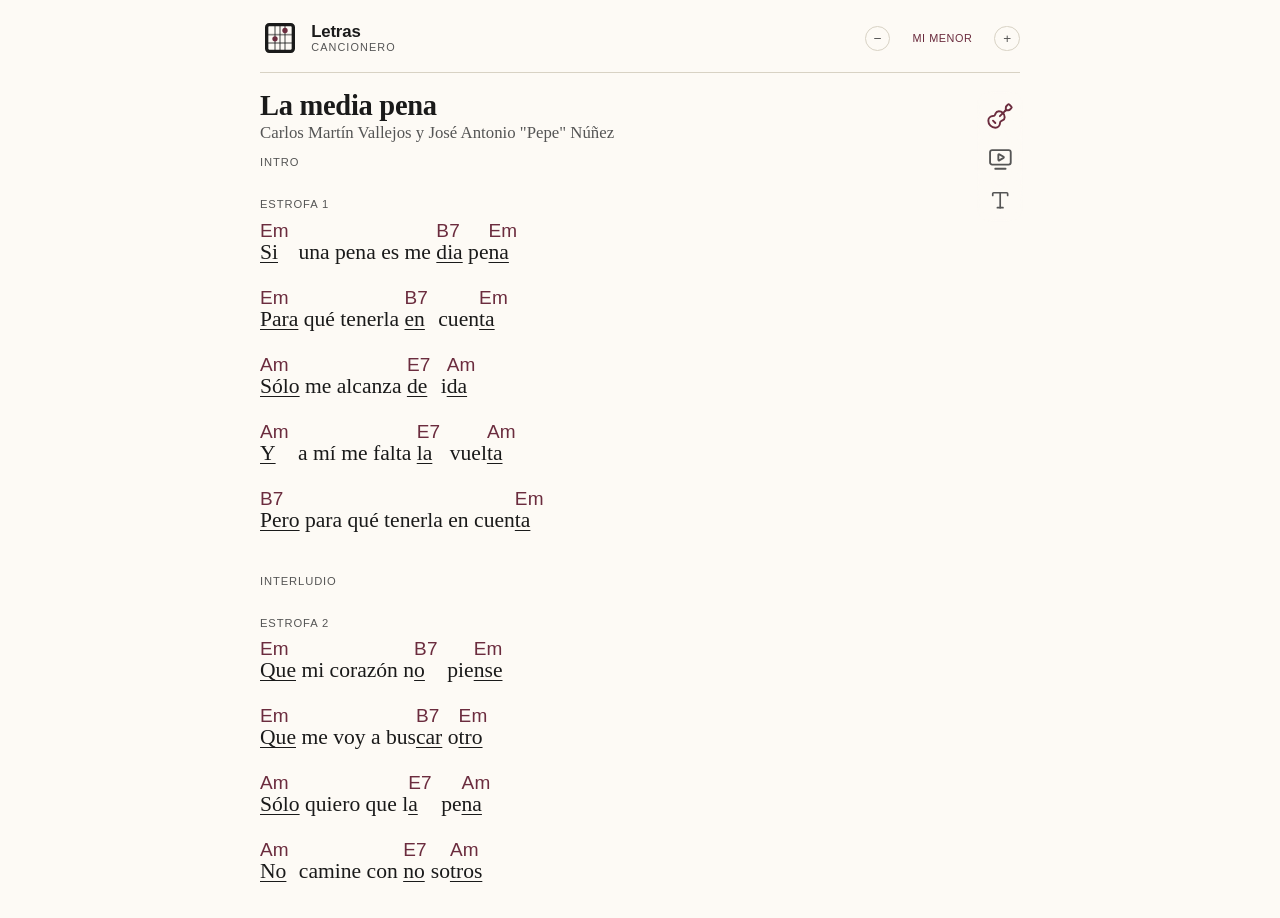
<file: songs/la-media-pena.html>
<!doctype html>
<html lang="es">
  <head>
    <meta charset="UTF-8" />
    <meta name="viewport" content="width=device-width, initial-scale=1.0" />
    <title>La media pena · Letras</title>
    <meta name="theme-color" content="#fdfaf5" />
    <meta name="apple-mobile-web-app-title" content="Cancionero" />
    <link rel="icon" href="../assets/icon.svg" type="image/svg+xml" />
    <link rel="apple-touch-icon" href="../assets/apple-touch-icon.png" />
    <link rel="manifest" href="../manifest.webmanifest" />
    <link rel="stylesheet" href="../assets/site.css" />
    <script src="../assets/vendor/svguitar.umd.js" defer></script>
    <script src="../assets/chords-db.js" defer></script>
    <script src="../assets/chord-modal.js" defer></script>
    <script src="../assets/song-sheet.js" defer></script>
  </head>
  <body>
    <header class="site-header">
      <a class="brand" href="../index.html" title="Volver al índice">
        <svg class="logo" viewBox="0 0 48 48" aria-hidden="true">
          <rect class="frame" x="8" y="8" width="32" height="32" rx="3" />
          <line class="string" x1="18" y1="8" x2="18" y2="40" />
          <line class="string" x1="24" y1="8" x2="24" y2="40" />
          <line class="string" x1="30" y1="8" x2="30" y2="40" />
          <line class="string" x1="8" y1="20" x2="40" y2="20" />
          <line class="string" x1="8" y1="30" x2="40" y2="30" />
          <circle class="dot" cx="18" cy="25" r="3.2" />
          <circle class="dot" cx="30" cy="15" r="3.2" />
        </svg>
        <span class="wordmark">Letras<small>cancionero</small></span>
      </a>
    </header>

    <h1>La media pena</h1>
    <p class="lead">Carlos Martín Vallejos y José Antonio "Pepe" Núñez</p>

    <!-- Letra provista por el usuario y estructura de acordes tomada como
     referencia de Cifra Club / mercedes-sosa/la-media-pena.
     Acordes usados: Em, B7, Am, E7.
     Cada estrofa tiene 4 versos + un 5to verso de cierre ("Pero..."):
     V1 y V2 = Em / B7 / Em repartidos en la línea; V3 y V4 = Am / E7 / Am;
     V5 retoma el verso 2 con B7 a mitad y Em al final de la última palabra.
     Verificado carácter a carácter contra el cifrado fuente en Estrofa 1;
     el resto usa la misma posición proporcional dentro de la línea. -->
    <song-sheet data-key="Mi menor">
      <div class="letra">
        <p class="estrofa">
          <span class="seccion">Intro</span>
        </p>
        <p class="estrofa">
          <span class="seccion">Estrofa 1</span>
          <span class="sobre"><span class="c">Em</span>Si</span> una pena es me
          <span class="sobre">dia<span class="c">B7</span></span> pe<span
            class="sobre"
            ><span class="c">Em</span>na</span
          ><br />
          <span class="sobre"><span class="c">Em</span>Para</span> qué tenerla
          <span class="sobre"><span class="c">B7</span>en</span> cuen<span
            class="sobre"
            ><span class="c">Em</span>ta</span
          ><br />
          <span class="sobre"><span class="c">Am</span>Sólo</span> me alcanza
          <span class="sobre"><span class="c">E7</span>de</span> i<span
            class="sobre"
            ><span class="c">Am</span>da</span
          ><br />
          <span class="sobre"><span class="c">Am</span>Y</span> a mí me falta
          <span class="sobre"><span class="c">E7</span>la</span> vuel<span
            class="sobre"
            ><span class="c">Am</span>ta</span
          ><br />
          <span class="sobre"><span class="c">B7</span>Pero</span> para qué
          tenerla en cuen<span class="sobre"><span class="c">Em</span>ta</span>
        </p>
        <p class="estrofa">
          <span class="seccion">Interludio</span>
        </p>
        <p class="estrofa">
          <span class="seccion">Estrofa 2</span>
          <span class="sobre"><span class="c">Em</span>Que</span> mi corazón
          n<span class="sobre"><span class="c">B7</span>o</span> pie<span
            class="sobre"
            ><span class="c">Em</span>nse</span
          ><br />
          <span class="sobre"><span class="c">Em</span>Que</span> me voy a
          bus<span class="sobre"><span class="c">B7</span>car</span> o<span
            class="sobre"
            ><span class="c">Em</span>tro</span
          ><br />
          <span class="sobre"><span class="c">Am</span>Sólo</span> quiero que
          l<span class="sobre"><span class="c">E7</span>a</span> pe<span
            class="sobre"
            ><span class="c">Am</span>na</span
          ><br />
          <span class="sobre"><span class="c">Am</span>No</span> camine con
          <span class="sobre"><span class="c">E7</span>no</span>so<span
            class="sobre"
            ><span class="c">Am</span>tros</span
          ><br />
          <span class="sobre"><span class="c">B7</span>Pero</span> no me voy a
          buscar <span class="sobre"><span class="c">Em</span>otro</span>
        </p>

        <p class="estrofa">
          <span class="seccion">Estribillo</span>
          <span class="sobre"><span class="c">Em</span>Copla</span> corta, y qué
          me importa<br />
          <span class="sobre"><span class="c">Em</span>Cuando</span> canto yo me
          olvido<br />
          <span class="sobre"><span class="c">Am</span>Ay</span> si mi pena
          pudiera<br />
          <span class="sobre"><span class="c">Am</span>Hacer</span> lo mismo
          conmigo<br />
          <span class="sobre"><span class="c">B7</span>Esta</span> copla es
          corta y qué me impor<span class="sobre"
            ><span class="c">Em</span>ta</span
          >
        </p>

        <p class="estrofa">
          <span class="seccion">Interludio</span>
        </p>

        <p class="estrofa">
          <span class="seccion">Estrofa 3</span>
          <span class="sobre"><span class="c">Em</span>Que</span> mi corazón
          n<span class="sobre"><span class="c">B7</span>o</span> pie<span
            class="sobre"
            ><span class="c">Em</span>nse</span
          ><br />
          <span class="sobre"><span class="c">Em</span>Que</span> he de hacer lo
          que él <span class="sobre"><span class="c">B7</span>me</span>
          <span class="sobre"><span class="c">Em</span>diga</span><br />
          <span class="sobre"><span class="c">Am</span>Si</span> quiere pena
          <span class="sobre"><span class="c">E7</span>más</span> gran<span
            class="sobre"
            ><span class="c">Am</span>de</span
          ><br />
          <span class="sobre"><span class="c">Am</span>Que</span> él solo se las
          <span class="sobre"><span class="c">E7</span>con</span
          ><span class="sobre">si<span class="c">Am</span>ga</span><br />
          <span class="sobre"><span class="c">B7</span>Pero</span> no he de
          hacer lo que él
          <span class="sobre"><span class="c">Em</span>me</span> diga
        </p>
        <p class="estrofa">
          <span class="seccion">Interludio</span>
        </p>

        <p class="estrofa">
          <span class="seccion">Estrofa 4</span>
          <span class="sobre"><span class="c">Em</span>Siempre</span> queda
          alg<span class="sobre"><span class="c">B7</span>una</span> se<span
            class="sobre"
            ><span class="c">Em</span>nda</span
          ><br />
          <span class="sobre"><span class="c">Em</span>Por</span> donde no van
          <span class="sobre"><span class="c">B7</span>las</span> pe<span
            class="sobre"
            ><span class="c">Em</span>nas</span
          ><br />
          <span class="sobre"><span class="c">Am</span>Y</span> una copla dentro
          <span class="sobre"><span class="c">E7</span>de</span> u<span
            class="sobre"
            ><span class="c">Am</span>no</span
          ><br />
          <span class="sobre"><span class="c">Am</span>Que</span> la van
          haciend<span class="sobre"><span class="c">E7</span>o</span> aje<span
            class="sobre"
            ><span class="c">Am</span>na</span
          ><br />
          <span class="sobre"><span class="c">B7</span>Pero</span> siempre queda
          alguna <span class="sobre"><span class="c">Em</span>senda</span>
        </p>

        <p class="estrofa">
          <span class="seccion">Estribillo</span>
          <span class="sobre"><span class="c">Em</span>Copla</span> corta, y qué
          me importa<br />
          <span class="sobre"><span class="c">Em</span>Cuando</span> canto yo me
          olvido<br />
          <span class="sobre"><span class="c">Am</span>Ay</span> si mi pena
          pudiera<br />
          <span class="sobre"><span class="c">Am</span>Hacer</span> lo mismo
          conmigo<br />
          <span class="sobre"><span class="c">B7</span>Esta</span> copla es
          corta y qué me impor<span class="sobre"
            ><span class="c">Em</span>ta</span
          >
        </p>
      </div>
    </song-sheet>

    <p class="source-link">
      <a href="https://www.cifraclub.com/mercedes-sosa/la-media-pena/"
        >Ver fuente</a
      >
    </p>
  </body>
</html>
</file>
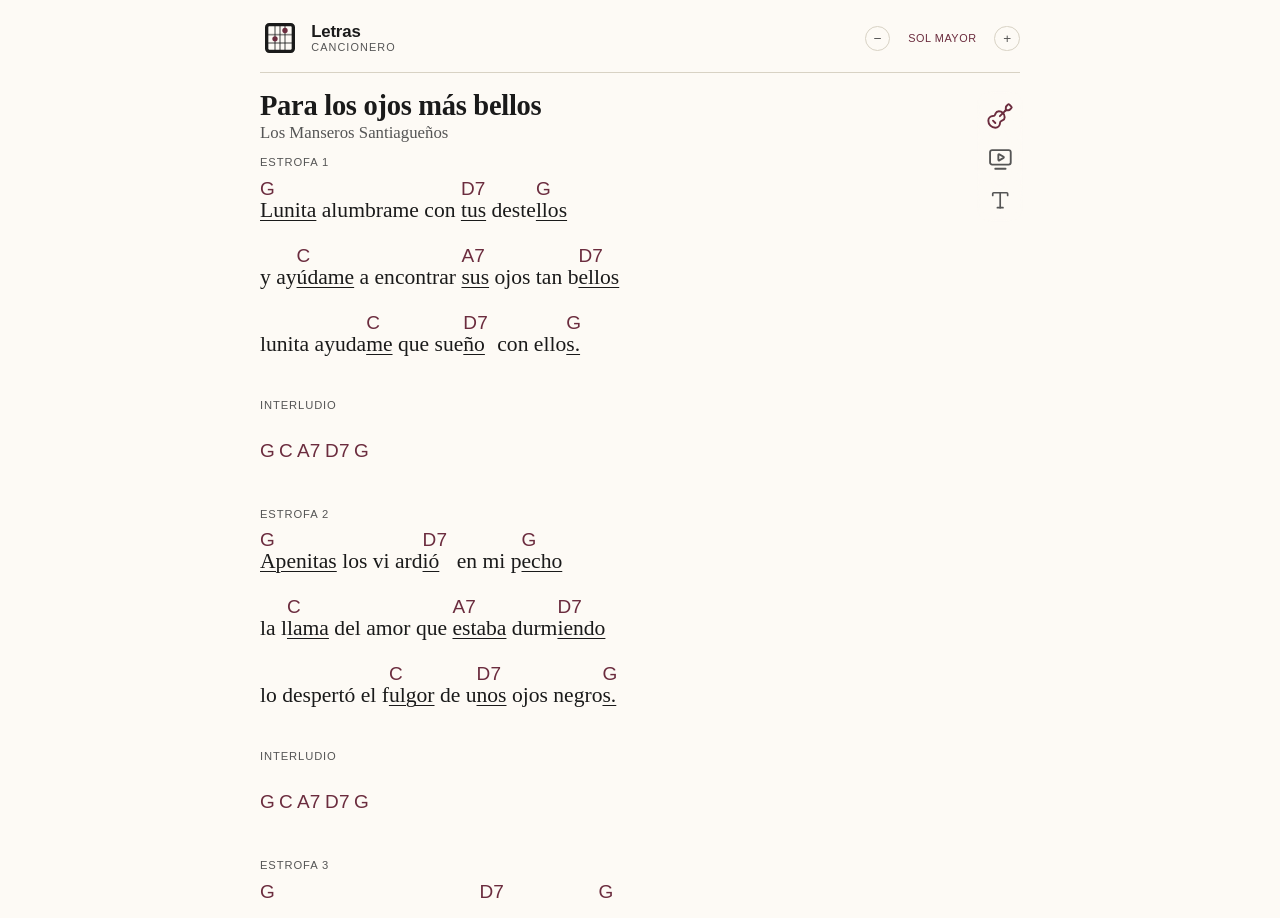
<file: songs/para-los-ojos-mas-bellos.html>
<!doctype html>
<html lang="es">
  <head>
    <meta charset="UTF-8" />
    <meta name="viewport" content="width=device-width, initial-scale=1.0" />
    <title>Para los ojos más bellos · Letras</title>
    <meta name="theme-color" content="#fdfaf5" />
    <meta name="apple-mobile-web-app-title" content="Cancionero" />
    <link rel="icon" href="../assets/icon.svg" type="image/svg+xml" />
    <link rel="apple-touch-icon" href="../assets/apple-touch-icon.png" />
    <link rel="manifest" href="../manifest.webmanifest" />
    <link rel="stylesheet" href="../assets/site.css" />
    <script src="../assets/vendor/svguitar.umd.js" defer></script>
    <script src="../assets/chords-db.js" defer></script>
    <script src="../assets/chord-modal.js" defer></script>
    <script src="../assets/song-sheet.js" defer></script>
  </head>
  <body>
    <header class="site-header">
      <a class="brand" href="../index.html" title="Volver al índice">
        <svg class="logo" viewBox="0 0 48 48" aria-hidden="true">
          <rect class="frame" x="8" y="8" width="32" height="32" rx="3" />
          <line class="string" x1="18" y1="8" x2="18" y2="40" />
          <line class="string" x1="24" y1="8" x2="24" y2="40" />
          <line class="string" x1="30" y1="8" x2="30" y2="40" />
          <line class="string" x1="8" y1="20" x2="40" y2="20" />
          <line class="string" x1="8" y1="30" x2="40" y2="30" />
          <circle class="dot" cx="18" cy="25" r="3.2" />
          <circle class="dot" cx="30" cy="15" r="3.2" />
        </svg>
        <span class="wordmark">Letras<small>cancionero</small></span>
      </a>
    </header>

    <h1>Para los ojos más bellos</h1>
    <p class="lead">Los Manseros Santiagueños</p>

    <!-- Letra provista por el usuario y estructura de acordes tomada como
     referencia de Cifra Club / los-manseros-santiagueos/para-los-ojos-mas-bellos.
     Acordes usados: G, C, A7, D7.
     Patrón de 3 versos por estrofa: V1 = G / D7 / G repartidos en la línea,
     V2 = C / A7 / D7, V3 = C / D7 / G. Verificado carácter a carácter contra
     el cifrado fuente en Estrofa 1; el resto usa la misma posición
     proporcional dentro de la línea, porque la fuente no vuelve a
     transcribir las estrofas siguientes. -->
    <song-sheet data-key="Sol mayor">
      <div class="letra">
        <p class="estrofa">
          <span class="seccion">Estrofa 1</span>
          <span class="sobre"><span class="c">G</span>Lunita</span> alumbrame
          con <span class="sobre"><span class="c">D7</span>tus</span> deste<span
            class="sobre"
            ><span class="c">G</span>llos</span
          ><br />
          y ay<span class="sobre"><span class="c">C</span>údame</span> a
          encontrar <span class="sobre"><span class="c">A7</span>sus</span> ojos
          tan b<span class="sobre"><span class="c">D7</span>ellos</span><br />
          lunita ayuda<span class="sobre"><span class="c">C</span>me</span> que
          sue<span class="sobre"><span class="c">D7</span>ño</span> con
          ello<span class="sobre"><span class="c">G</span>s.</span>
        </p>
        <p class="estrofa">
          <span class="seccion">Interludio</span>
          <span class="sobre"><span class="c">G</span></span
          ><span class="sobre"><span class="c">C</span></span
          ><span class="sobre"><span class="c">A7</span></span
          ><span class="sobre"><span class="c">D7</span></span
          ><span class="sobre"><span class="c">G</span></span>
        </p>
        <p class="estrofa">
          <span class="seccion">Estrofa 2</span>
          <span class="sobre"><span class="c">G</span>Apenitas</span> los vi
          ard<span class="sobre"><span class="c">D7</span>ió</span> en mi p<span
            class="sobre"
            ><span class="c">G</span>echo</span
          ><br />
          la l<span class="sobre"><span class="c">C</span>lama</span> del amor
          que
          <span class="sobre"><span class="c">A7</span>estaba</span> durm<span
            class="sobre"
            ><span class="c">D7</span>iendo</span
          ><br />
          lo despertó el f<span class="sobre"
            ><span class="c">C</span>ulgor</span
          >
          de u<span class="sobre"><span class="c">D7</span>nos</span> ojos
          negro<span class="sobre"><span class="c">G</span>s.</span>
        </p>
        <p class="estrofa">
          <span class="seccion">Interludio</span>
          <span class="sobre"><span class="c">G</span></span
          ><span class="sobre"><span class="c">C</span></span
          ><span class="sobre"><span class="c">A7</span></span
          ><span class="sobre"><span class="c">D7</span></span
          ><span class="sobre"><span class="c">G</span></span>
        </p>
        <p class="estrofa">
          <span class="seccion">Estrofa 3</span>
          <span class="sobre"><span class="c">G</span>Qué</span> haremos para
          estar p<span class="sobre"><span class="c">D7</span>or</span> siempre
          u<span class="sobre"><span class="c">G</span>nidos</span><br />
          si D<span class="sobre"><span class="c">C</span>ios</span> nos hizo
          andar
          <span class="sobre"><span class="c">A7</span>distintos</span> ca<span
            class="sobre"
            ><span class="c">D7</span>minos</span
          ><br />
          por qué tuvo que
          <span class="sobre"><span class="c">C</span>ser</span> tan c<span
            class="sobre"
            ><span class="c">D7</span>ruel</span
          >
          el destin<span class="sobre"><span class="c">G</span>o.</span>
        </p>
        <p class="estrofa">
          <span class="seccion">Estribillo</span>
          <span class="sobre"><span class="c">G</span>Y</span> cuando sola estés
          c<span class="sobre"><span class="c">D7</span>on</span> mi recu<span
            class="sobre"
            ><span class="c">G</span>erdo</span
          ><br />
          no t<span class="sobre"><span class="c">C</span>e</span> olvides mi
          bien <span class="sobre"><span class="c">A7</span>que</span> mucho te
          q<span class="sobre"><span class="c">D7</span>uiero</span><br />
          y esperándote e<span class="sobre"><span class="c">C</span>stán</span>
          mis b<span class="sobre"><span class="c">D7</span>razos</span>
          abierto<span class="sobre"><span class="c">G</span>s.</span>
        </p>
        <p class="estrofa">
          <span class="seccion">Interludio</span>
          <span class="sobre"><span class="c">G</span></span
          ><span class="sobre"><span class="c">C</span></span
          ><span class="sobre"><span class="c">A7</span></span
          ><span class="sobre"><span class="c">D7</span></span
          ><span class="sobre"><span class="c">G</span></span>
        </p>
        <p class="estrofa">
          <span class="seccion">Estrofa 4</span>
          <span class="sobre"><span class="c">G</span>Son</span> tus ojos mujer
          lo<span class="sobre"><span class="c">D7</span>s</span> que amo t<span
            class="sobre"
            ><span class="c">G</span>anto</span
          ><br />
          no l<span class="sobre"><span class="c">C</span>os</span> quisiera ver
          n<span class="sobre"><span class="c">A7</span>ublados</span> de l<span
            class="sobre"
            ><span class="c">D7</span>lanto</span
          ><br />
          que me entristez<span class="sobre"><span class="c">C</span>co</span>
          yo y es <span class="sobre"><span class="c">D7</span>triste</span> mi
          cant<span class="sobre"><span class="c">G</span>o.</span>
        </p>
        <p class="estrofa">
          <span class="seccion">Interludio</span>
          <span class="sobre"><span class="c">G</span></span
          ><span class="sobre"><span class="c">C</span></span
          ><span class="sobre"><span class="c">A7</span></span
          ><span class="sobre"><span class="c">D7</span></span
          ><span class="sobre"><span class="c">G</span></span>
        </p>
        <p class="estrofa">
          <span class="seccion">Estrofa 5</span>
          <span class="sobre"><span class="c">G</span>Dios</span> quiera que al
          final <span class="sobre"><span class="c">D7</span>de</span> nuestras
          <span class="sobre"><span class="c">G</span>vidas</span><br />
          pod<span class="sobre"><span class="c">C</span>amos</span> corazón
          bor<span class="sobre"><span class="c">A7</span>rar</span> las
          her<span class="sobre"><span class="c">D7</span>idas</span><br />
          que nos dejó a l<span class="sobre"><span class="c">C</span>os</span>
          dos tu au<span class="sobre"><span class="c">D7</span>sencia</span> y
          la m<span class="sobre"><span class="c">G</span>ía.</span>
        </p>
        <p class="estrofa">
          <span class="seccion">Interludio</span>
          <span class="sobre"><span class="c">G</span></span
          ><span class="sobre"><span class="c">C</span></span
          ><span class="sobre"><span class="c">A7</span></span
          ><span class="sobre"><span class="c">D7</span></span
          ><span class="sobre"><span class="c">G</span></span>
        </p>
        <p class="estrofa">
          <span class="seccion">Estrofa 6</span>
          <span class="sobre"><span class="c">G</span>Y</span> para unirnos más
          <span class="sobre"><span class="c">D7</span>un</span> tierno
          <span class="sobre"><span class="c">G</span>niño</span><br />
          more<span class="sobre"><span class="c">C</span>no</span> como voz de
          mi<span class="sobre"><span class="c">A7</span>el,</span> leche y
          <span class="sobre"><span class="c">D7</span>trigo</span><br />
          el fruto de t<span class="sobre"><span class="c">C</span>u</span> amor
          y <span class="sobre"><span class="c">D7</span>tanto</span> cariñ<span
            class="sobre"
            ><span class="c">G</span>o.</span
          >
        </p>
      </div>
    </song-sheet>

    <p class="source-link">
      <a
        href="https://www.cifraclub.com/los-manseros-santiagueos/para-los-ojos-mas-bellos/"
        >Ver fuente</a
      >
    </p>
  </body>
</html>
</file>
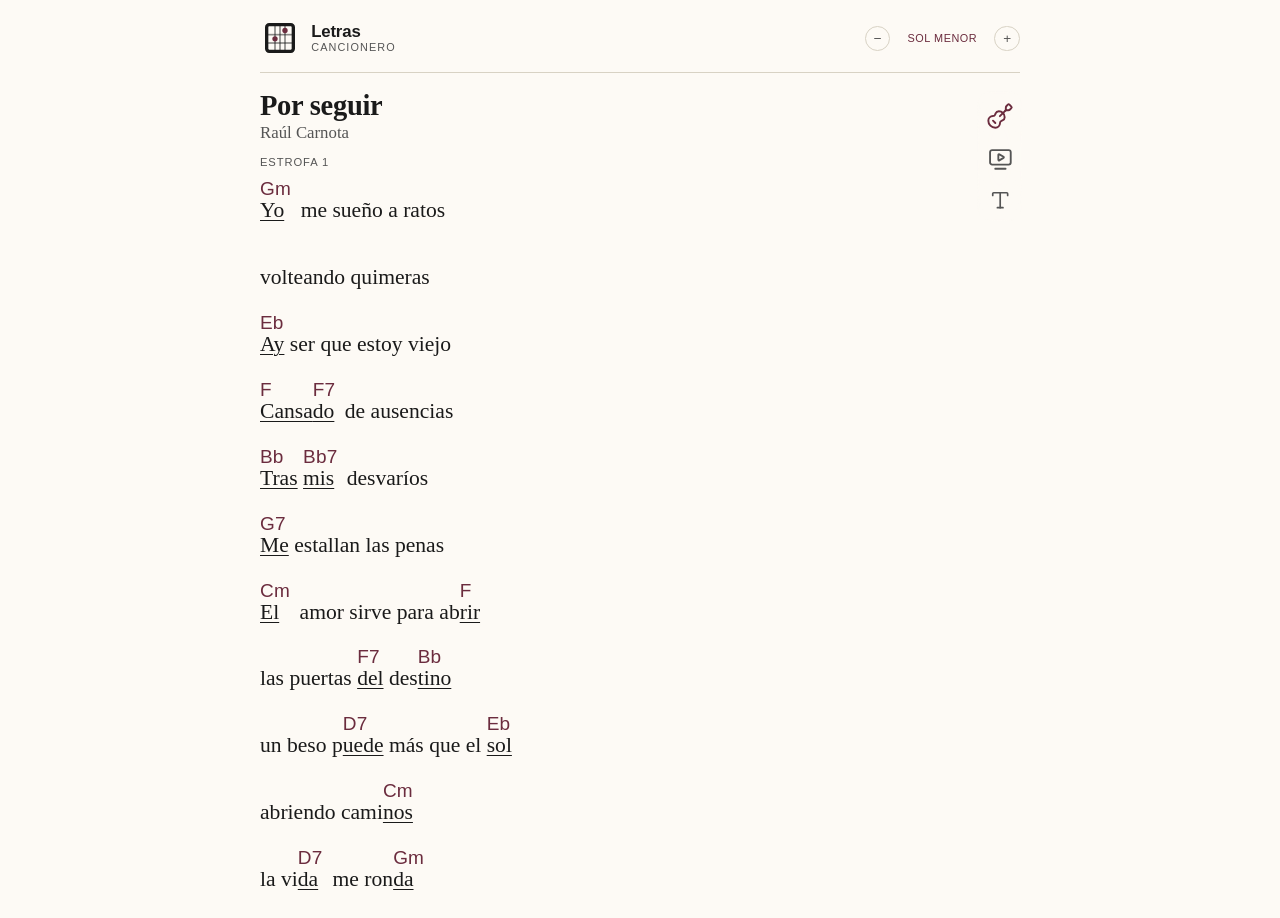
<file: songs/por-seguir.html>
<!doctype html>
<html lang="es">
  <head>
    <meta charset="UTF-8" />
    <meta name="viewport" content="width=device-width, initial-scale=1.0" />
    <title>Por seguir · Letras</title>
    <meta name="theme-color" content="#fdfaf5" />
    <meta name="apple-mobile-web-app-title" content="Cancionero" />
    <link rel="icon" href="../assets/icon.svg" type="image/svg+xml" />
    <link rel="apple-touch-icon" href="../assets/apple-touch-icon.png" />
    <link rel="manifest" href="../manifest.webmanifest" />
    <link rel="stylesheet" href="../assets/site.css" />
    <script src="../assets/vendor/svguitar.umd.js" defer></script>
    <script src="../assets/chords-db.js" defer></script>
    <script src="../assets/chord-modal.js" defer></script>
    <script src="../assets/song-sheet.js" defer></script>
  </head>
  <body>
    <header class="site-header">
      <a class="brand" href="../index.html" title="Volver al índice">
        <svg class="logo" viewBox="0 0 48 48" aria-hidden="true">
          <rect class="frame" x="8" y="8" width="32" height="32" rx="3" />
          <line class="string" x1="18" y1="8" x2="18" y2="40" />
          <line class="string" x1="24" y1="8" x2="24" y2="40" />
          <line class="string" x1="30" y1="8" x2="30" y2="40" />
          <line class="string" x1="8" y1="20" x2="40" y2="20" />
          <line class="string" x1="8" y1="30" x2="40" y2="30" />
          <circle class="dot" cx="18" cy="25" r="3.2" />
          <circle class="dot" cx="30" cy="15" r="3.2" />
        </svg>
        <span class="wordmark">Letras<small>cancionero</small></span>
      </a>
    </header>

    <h1>Por seguir</h1>
    <p class="lead">Raúl Carnota</p>

    <!-- Letra provista por el usuario y estructura de acordes tomada como
     referencia de Cifra Club / raul-carnota/por-seguir.
     Acordes usados: Gm, Eb, F, F7, Bb, Bb7, G7, Cm, D7. -->
    <song-sheet data-key="Sol menor">
      <div class="letra">
        <p class="estrofa">
          <span class="seccion">Estrofa 1</span>
          <span class="sobre"><span class="c">Gm</span>Yo</span> me sueño a
          ratos<br />
          volteando quimeras<br />
          <span class="sobre"><span class="c">Eb</span>Ay</span> ser que estoy
          viejo<br />
          <span class="sobre"><span class="c">F</span>Cansa</span
          ><span class="sobre"><span class="c">F7</span>do</span> de
          ausencias<br />
          <span class="sobre"><span class="c">Bb</span>Tras</span>
          <span class="sobre"><span class="c">Bb7</span>mis</span>
          desvaríos<br />
          <span class="sobre"><span class="c">G7</span>Me</span> estallan las
          penas<br />
          <span class="sobre"><span class="c">Cm</span>El</span> amor sirve para
          ab<span class="sobre"><span class="c">F</span>rir</span><br />
          las puertas
          <span class="sobre"><span class="c">F7</span>del</span> des<span
            class="sobre"
            >tino<span class="c">Bb</span></span
          ><br />
          un beso p<span class="sobre"><span class="c">D7</span>uede</span> más
          que el <span class="sobre">sol<span class="c">Eb</span></span
          ><br />
          abriendo cami<span class="sobre"><span class="c">Cm</span>nos</span
          ><br />
          la vi<span class="sobre"><span class="c">D7</span>da</span> me
          ron<span class="sobre"><span class="c">Gm</span>da</span><br />
          no to<span class="sobre"><span class="c">G7</span>do</span> es
          tristez<span class="sobre"><span class="c">Cm</span>a</span><br />
          si en unos ojos me he de v<span class="sobre"
            ><span class="c">F</span>er</span
          ><br />
          velay que <span class="sobre"><span class="c">F7</span>sean</span> los
          tuy<span class="sobre"><span class="c">Bb</span>os</span><br />
          la vida rue<span class="sobre"><span class="c">D7</span>da</span> y
          hay que an<span class="sobre"><span class="c">Eb</span>dar</span
          ><br />
          juntando capul<span class="sobre"><span class="c">Cm</span>los</span
          ><br />
          mi jardín se sec<span class="sobre"><span class="c">Eb</span>a</span
          ><br />
          vos sos <span class="sobre"><span class="c">D7</span>agua</span> que
          sue<span class="sobre"><span class="c">Gm</span>na</span>
        </p>
        <p class="estrofa">
          <span class="seccion">Estrofa 2</span>
          <span class="sobre"><span class="c">Gm</span>Tengo</span> tantos
          gritos<br />
          adentro de mi alma<br />
          <span class="sobre"><span class="c">Eb</span>Voy</span> golpeando
          estrellas<br />
          <span class="sobre"><span class="c">F</span>Mis</span> noches son
          <span class="sobre"><span class="c">F7</span>largas</span><br />
          <span class="sobre"><span class="c">Bb</span>Y</span> tenso a la
          <span class="sobre">luna<span class="c">Bb7</span></span
          ><br />
          <span class="sobre"><span class="c">G7</span>Mi</span> bombo en su
          fragua<br />
          <span class="sobre"><span class="c">Cm</span>Si</span> no encontramos
          la r<span class="sobre"><span class="c">F</span>azón</span><br />
          quizás ll<span class="sobre"><span class="c">F7</span>egó</span> el
          momento<span class="sobre"> <span class="c">Bb</span></span
          ><br />
          es un ins<span class="sobre"><span class="c">D7</span>tante</span>
          nada más<span class="sobre"> <span class="c">Eb</span></span
          ><br />
          y luego el silenc<span class="sobre"><span class="c">Cm</span>io</span
          ><br />
          deja
          <span class="sobre"><span class="c">D7</span>las</span> palabra<span
            class="sobre"
            ><span class="c">Gm</span>s</span
          ><br />
          el vi<span class="sobre"><span class="c">G7</span>ento</span> las
          bar<span class="sobre"><span class="c">Cm</span>re</span><br />
          no pienses nunca que me f<span class="sobre"
            ><span class="c">F</span>ui</span
          ><br />
          yo solo s<span class="sobre"><span class="c">F7</span>oy</span>
          cami<span class="sobre"><span class="c">Bb</span>no</span><br />
          voy más <span class="sobre"><span class="c">D7</span>allá</span> de
          esta pasi<span class="sobre"><span class="c">Eb</span>ón</span><br />
          herida de ol<span class="sobre"><span class="c">Cm</span>vido</span
          ><br />
          mi jardín se sec<span class="sobre"><span class="c">Eb</span>a</span
          ><br />
          vos sos <span class="sobre"><span class="c">D7</span>agua</span> que
          sue<span class="sobre"><span class="c">Gm</span>na</span>
        </p>
      </div>
    </song-sheet>

    <p class="source-link">
      <a href="https://www.cifraclub.com/raul-carnota/por-seguir/"
        >Ver fuente</a
      >
    </p>
  </body>
</html>
</file>
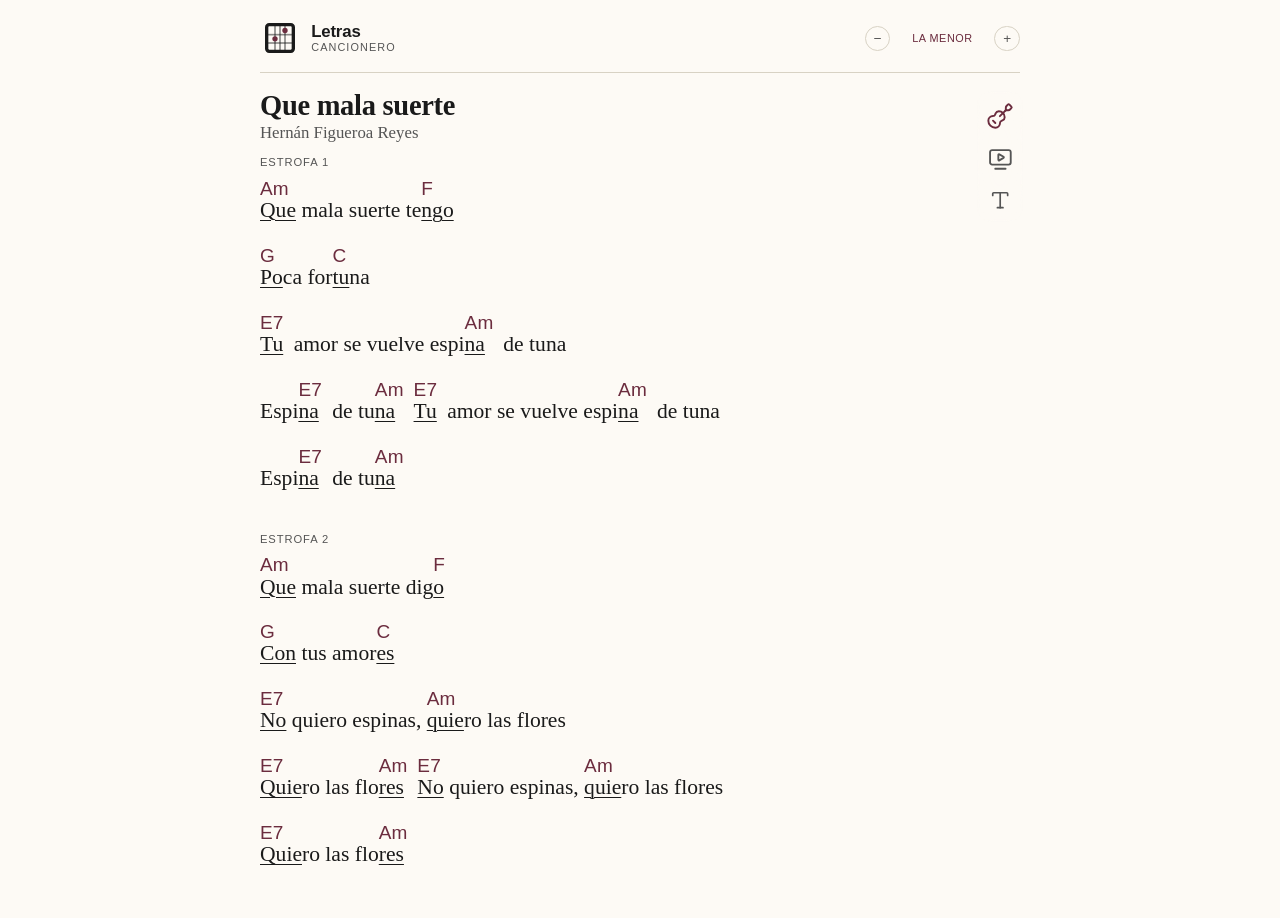
<file: songs/que-mala-suerte.html>
<!doctype html>
<html lang="es">
  <head>
    <meta charset="UTF-8" />
    <meta name="viewport" content="width=device-width, initial-scale=1.0" />
    <title>Que mala suerte · Letras</title>
    <meta name="theme-color" content="#fdfaf5" />
    <meta name="apple-mobile-web-app-title" content="Cancionero" />
    <link rel="icon" href="../assets/icon.svg" type="image/svg+xml" />
    <link rel="apple-touch-icon" href="../assets/apple-touch-icon.png" />
    <link rel="manifest" href="../manifest.webmanifest" />
    <link rel="stylesheet" href="../assets/site.css" />
    <script src="../assets/vendor/svguitar.umd.js" defer></script>
    <script src="../assets/chords-db.js" defer></script>
    <script src="../assets/chord-modal.js" defer></script>
    <script src="../assets/song-sheet.js" defer></script>
  </head>
  <body>
    <header class="site-header">
      <a class="brand" href="../index.html" title="Volver al índice">
        <svg class="logo" viewBox="0 0 48 48" aria-hidden="true">
          <rect class="frame" x="8" y="8" width="32" height="32" rx="3" />
          <line class="string" x1="18" y1="8" x2="18" y2="40" />
          <line class="string" x1="24" y1="8" x2="24" y2="40" />
          <line class="string" x1="30" y1="8" x2="30" y2="40" />
          <line class="string" x1="8" y1="20" x2="40" y2="20" />
          <line class="string" x1="8" y1="30" x2="40" y2="30" />
          <circle class="dot" cx="18" cy="25" r="3.2" />
          <circle class="dot" cx="30" cy="15" r="3.2" />
        </svg>
        <span class="wordmark">Letras<small>cancionero</small></span>
      </a>
    </header>

    <h1>Que mala suerte</h1>
    <p class="lead">Hernán Figueroa Reyes</p>

    <!-- Fuente base: Cifra Club / hernan-figueroa-reyes/que-mala-suerte.
     Letra completada a partir del texto provisto por el usuario.
     Acordes usados: Am, E7, F, G, C, Dm.
     Verificado carácter a carácter contra el cifrado fuente: la fuente
     transcribe cada estrofa por separado (no repite un patrón general), así
     que cada línea de acá viene directo de su línea equivalente en la
     fuente. Única excepción: "Que mala suerte digo" trae en la fuente F
     solo en un lugar y Am+F en otro para el mismo verso — se usa Am+F en
     los dos casos por consistencia con el resto de la canción. -->
    <song-sheet data-key="La menor">
      <div class="letra">
        <p class="estrofa">
          <span class="seccion">Estrofa 1</span>
          <span class="sobre"><span class="c">Am</span>Que</span> mala suerte
          te<span class="sobre"><span class="c">F</span>ngo</span><br />
          <span class="sobre"><span class="c">G</span>Po</span>ca for<span
            class="sobre"
            ><span class="c">C</span>tu</span
          >na<br />
          <span class="sobre"><span class="c">E7</span>Tu</span> amor se vuelve
          espi<span class="sobre"><span class="c">Am</span>na</span> de tuna<br />
          Espi<span class="sobre"><span class="c">E7</span>na</span> de tu<span
            class="sobre"
            ><span class="c">Am</span>na</span
          >
          <span class="sobre"><span class="c">E7</span>Tu</span> amor se vuelve
          espi<span class="sobre"><span class="c">Am</span>na</span> de tuna<br />
          Espi<span class="sobre"><span class="c">E7</span>na</span> de tu<span
            class="sobre"
            ><span class="c">Am</span>na</span
          >
        </p>
        <p class="estrofa">
          <span class="seccion">Estrofa 2</span>
          <span class="sobre"><span class="c">Am</span>Que</span> mala suerte
          dig<span class="sobre"><span class="c">F</span>o</span><br />
          <span class="sobre"><span class="c">G</span>Con</span> tus amor<span
            class="sobre"
            ><span class="c">C</span>es</span
          ><br />
          <span class="sobre"><span class="c">E7</span>No</span> quiero espinas,
          <span class="sobre"><span class="c">Am</span>quie</span>ro las
          flores<br />
          <span class="sobre"><span class="c">E7</span>Quie</span>ro las
          flo<span class="sobre"><span class="c">Am</span>res</span>
          <span class="sobre"><span class="c">E7</span>No</span> quiero espinas,
          <span class="sobre"><span class="c">Am</span>quie</span>ro las
          flores<br />
          <span class="sobre"><span class="c">E7</span>Quie</span>ro las
          flo<span class="sobre"><span class="c">Am</span>res</span>
        </p>
        <p class="estrofa">
          <span class="seccion">Estribillo</span>
          ¡Ay de <span class="sobre"><span class="c">F</span>mí,</span>
          <span class="sobre"><span class="c">G</span>siem</span>pre a<span
            class="sobre"
            ><span class="c">C</span>sí</span
          >!<br />
          <span class="sobre"><span class="c">Dm</span>Mu</span>riéndome por
          <span class="sobre"><span class="c">Am</span>verte</span><br />
          Pero es que t<span class="sobre"><span class="c">E7</span>engo</span>
          para que<span class="sobre"><span class="c">Am</span>rerte</span
          ><br />
          Mi vida, <span class="sobre"><span class="c">E7</span>muy</span> mala
          suer<span class="sobre"><span class="c">Am</span>te</span><br />
          <span class="sobre"><span class="c">G</span>Ten</span>go para
          quere<span class="sobre"><span class="c">C</span>rte</span><br />
          Mi vida, <span class="sobre"><span class="c">E7</span>muy</span> mala
          suer<span class="sobre"><span class="c">Am</span>te</span>
        </p>
        <p class="estrofa">
          <span class="seccion">Interludio</span>
          <span class="sobre"><span class="c">E7</span></span
          ><span class="sobre"><span class="c">Am</span></span
          ><span class="sobre"><span class="c">E7</span></span
          ><span class="sobre"><span class="c">Am</span></span
          ><br />
          <span class="sobre"><span class="c">E7</span></span
          ><span class="sobre"><span class="c">Am</span></span
          ><span class="sobre"><span class="c">E7</span></span
          ><span class="sobre"><span class="c">Am</span></span>
        </p>
        <p class="estrofa">
          <span class="seccion">Estrofa 3</span>
          <span class="sobre"><span class="c">Am</span>Que</span> mala suerte
          te<span class="sobre"><span class="c">F</span>ngo</span><br />
          <span class="sobre"><span class="c">G</span>Sigo</span> tu hue<span
            class="sobre"
            ><span class="c">C</span>lla</span
          ><br />
          <span class="sobre"><span class="c">E7</span>Voy</span> caminando
          <span class="sobre"><span class="c">Am</span>tras</span> de una
          estrella<br />
          <span class="sobre"><span class="c">E7</span>Tras</span> de una
          est<span class="sobre"><span class="c">Am</span>rella</span>
          <span class="sobre"><span class="c">E7</span>Voy</span> caminando
          <span class="sobre"><span class="c">Am</span>tras</span> de una
          estrella<br />
          <span class="sobre"><span class="c">E7</span>Tras</span> de una
          est<span class="sobre"><span class="c">Am</span>rella</span>
        </p>
        <p class="estrofa">
          <span class="seccion">Estrofa 4</span>
          <span class="sobre"><span class="c">Am</span>Que</span> mala suerte
          dig<span class="sobre"><span class="c">F</span>o</span><br />
          <span class="sobre"><span class="c">G</span>Loca</span> esperan<span
            class="sobre"
            ><span class="c">C</span>za</span
          ><br />
          <span class="sobre"><span class="c">E7</span>Si</span> las estrellas
          <span class="sobre"><span class="c">Am</span>Nun</span>ca se
          alcanzan<br />
          <span class="sobre"><span class="c">E7</span>Nun</span>ca se
          alcan<span class="sobre"><span class="c">Am</span>zan</span>
          <span class="sobre"><span class="c">E7</span>Si</span> las estrellas
          <span class="sobre"><span class="c">Am</span>Nun</span>ca se
          alcanzan<br />
          <span class="sobre"><span class="c">E7</span>Nun</span>ca se
          alcan<span class="sobre"><span class="c">Am</span>zan</span>
        </p>
        <p class="estrofa">
          <span class="seccion">Estribillo</span>
          ¡Ay de <span class="sobre"><span class="c">F</span>mí,</span>
          <span class="sobre"><span class="c">G</span>siem</span>pre a<span
            class="sobre"
            ><span class="c">C</span>sí</span
          >!<br />
          <span class="sobre"><span class="c">Dm</span>Mu</span>riéndome por
          <span class="sobre"><span class="c">Am</span>verte</span><br />
          Pero es que t<span class="sobre"><span class="c">E7</span>engo</span>
          para que<span class="sobre"><span class="c">Am</span>rerte</span
          ><br />
          Mi vida, <span class="sobre"><span class="c">E7</span>muy</span> mala
          suer<span class="sobre"><span class="c">Am</span>te</span><br />
          <span class="sobre"><span class="c">G</span>Ten</span>go para
          quere<span class="sobre"><span class="c">C</span>rte</span><br />
          Mi vida, <span class="sobre"><span class="c">E7</span>muy</span> mala
          suer<span class="sobre"><span class="c">Am</span>te</span>
        </p>
      </div>
    </song-sheet>

    <p class="source-link">
      <a href="https://www.cifraclub.com/hernan-figueroa-reyes/que-mala-suerte/"
        >Ver fuente</a
      >
    </p>
  </body>
</html>
</file>
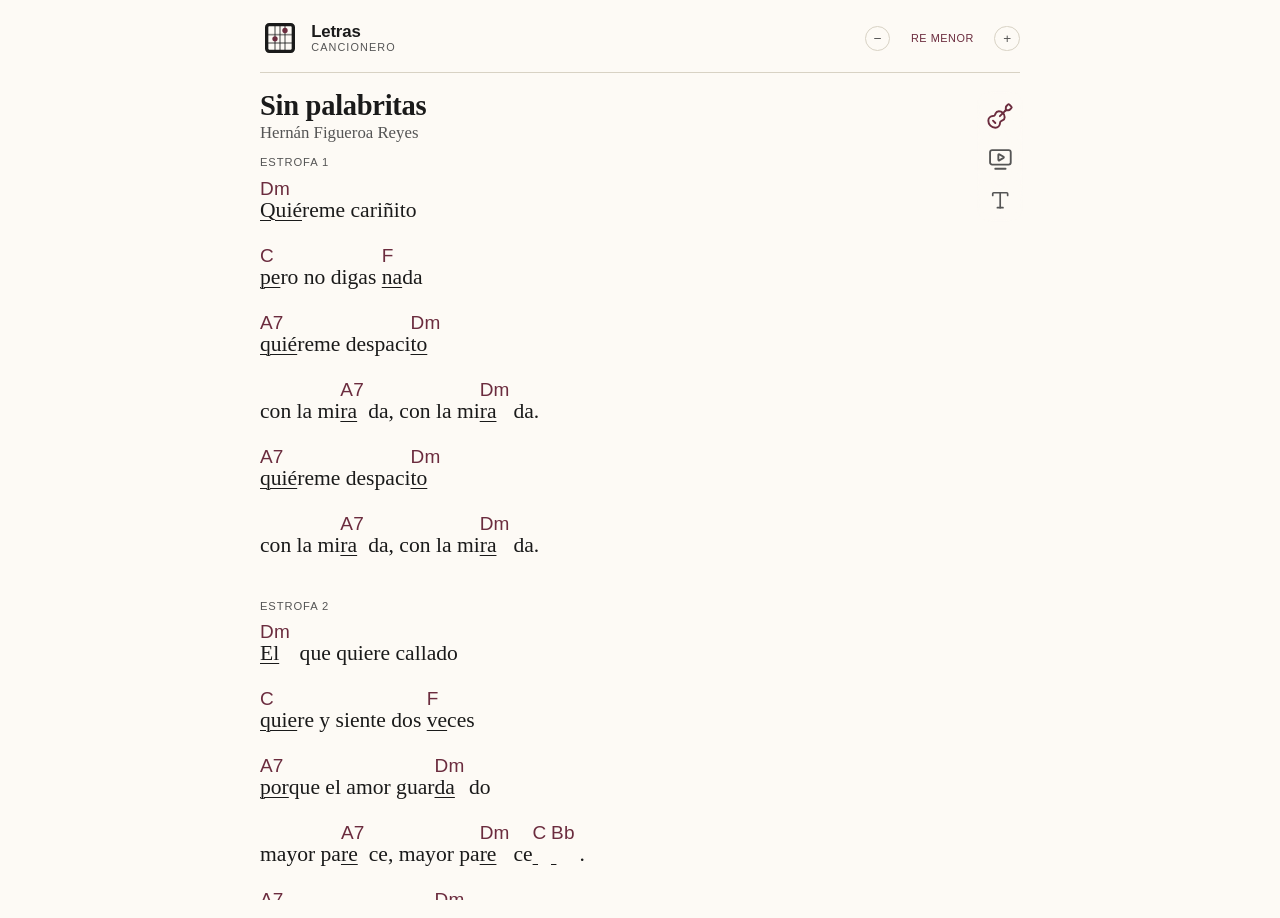
<file: songs/sin-palabritas.html>
<!DOCTYPE html>
<html lang="es">
<head>
  <meta charset="UTF-8">
  <meta name="viewport" content="width=device-width, initial-scale=1.0">
  <title>Sin palabritas · Letras</title>
  <meta name="theme-color" content="#fdfaf5">
  <meta name="apple-mobile-web-app-title" content="Cancionero">
  <link rel="icon" href="../assets/icon.svg" type="image/svg+xml">
  <link rel="apple-touch-icon" href="../assets/apple-touch-icon.png">
  <link rel="manifest" href="../manifest.webmanifest">
  <link rel="stylesheet" href="../assets/site.css">
  <script src="../assets/vendor/svguitar.umd.js" defer></script>
  <script src="../assets/chords-db.js" defer></script>
  <script src="../assets/chord-modal.js" defer></script>
  <script src="../assets/song-sheet.js" defer></script>
</head>
<body>

<header class="site-header">
  <a class="brand" href="../index.html" title="Volver al índice">
    <svg class="logo" viewBox="0 0 48 48" aria-hidden="true">
      <rect class="frame" x="8" y="8" width="32" height="32" rx="3"/>
      <line class="string" x1="18" y1="8" x2="18" y2="40"/>
      <line class="string" x1="24" y1="8" x2="24" y2="40"/>
      <line class="string" x1="30" y1="8" x2="30" y2="40"/>
      <line class="string" x1="8" y1="20" x2="40" y2="20"/>
      <line class="string" x1="8" y1="30" x2="40" y2="30"/>
      <circle class="dot" cx="18" cy="25" r="3.2"/>
      <circle class="dot" cx="30" cy="15" r="3.2"/>
    </svg>
    <span class="wordmark">Letras<small>cancionero</small></span>
  </a>
</header>

<h1>Sin palabritas</h1>
<p class="lead">Hernán Figueroa Reyes</p>

<!-- Letra provista por el usuario y estructura de acordes tomada como
     referencia de Ultimate Guitar:
     hernan-figueroa-reyes/sin-palabritas-chords-1628021.
     Acordes usados: Dm, C, F, A7, Bb. -->
<song-sheet data-key="Re menor">
<div class="letra">
  <p class="estrofa">
    <span class="seccion">Estrofa 1</span>
    <span class="sobre"><span class="c">Dm</span>Quié</span>reme cariñito<br>
    <span class="sobre"><span class="c">C</span>pe</span>ro no digas <span class="sobre"><span class="c">F</span>na</span>da<br>
    <span class="sobre"><span class="c">A7</span>quié</span>reme despaci<span class="sobre"><span class="c">Dm</span>to</span><br>
    con la mi<span class="sobre"><span class="c">A7</span>ra</span>da, con la mi<span class="sobre"><span class="c">Dm</span>ra</span>da.<br>
    <span class="sobre"><span class="c">A7</span>quié</span>reme despaci<span class="sobre"><span class="c">Dm</span>to</span><br>
    con la mi<span class="sobre"><span class="c">A7</span>ra</span>da, con la mi<span class="sobre"><span class="c">Dm</span>ra</span>da.
  </p>
  <p class="estrofa">
    <span class="seccion">Estrofa 2</span>
    <span class="sobre"><span class="c">Dm</span>El</span> que quiere callado<br>
    <span class="sobre"><span class="c">C</span>quie</span>re y siente dos <span class="sobre"><span class="c">F</span>ve</span>ces<br>
    <span class="sobre"><span class="c">A7</span>por</span>que el amor guar<span class="sobre"><span class="c">Dm</span>da</span>do<br>
    mayor pa<span class="sobre"><span class="c">A7</span>re</span>ce, mayor pa<span class="sobre"><span class="c">Dm</span>re</span>ce<span class="sobre"><span class="c">C</span>&nbsp;</span><span class="sobre"><span class="c">Bb</span>&nbsp;</span>.<br>
    <span class="sobre"><span class="c">A7</span>por</span>que el amor guar<span class="sobre"><span class="c">Dm</span>da</span>do<br>
    mayor pa<span class="sobre"><span class="c">A7</span>re</span>ce, mayor pa<span class="sobre"><span class="c">Dm</span>re</span>ce
  </p>
  <p class="estrofa">
    <span class="seccion">Estribillo</span>
    <span class="sobre"><span class="c">C</span>Con</span> el palpitar, <span class="sobre"><span class="c">F</span>sí</span><br>
    <span class="sobre"><span class="c">C</span>sí</span>, con el pensa<span class="sobre"><span class="c">F</span>mien</span>to<br>
    <span class="sobre"><span class="c">A7</span>pe</span>ro sin palabri<span class="sobre"><span class="c">Dm</span>tas</span><br>
    que lleva el <span class="sobre"><span class="c">A7</span>vien</span>to, que lleva el <span class="sobre"><span class="c">Dm</span>vien</span>to<span class="sobre"><span class="c">C</span>&nbsp;</span><span class="sobre"><span class="c">Bb</span>&nbsp;</span><br>
    <span class="sobre"><span class="c">A7</span>pe</span>ro sin palabri<span class="sobre"><span class="c">Dm</span>tas</span><br>
    porque se las lleva el <span class="sobre"><span class="c">A7</span>vien</span>to<span class="sobre"><span class="c">Dm</span>.</span>
  </p>
  <p class="estrofa">
    <span class="seccion">Estrofa 3</span>
    <span class="sobre"><span class="c">Dm</span>Con</span> palabritas sosas<br>
    <span class="sobre"><span class="c">C</span>y</span> sin ningún sen<span class="sobre"><span class="c">F</span>ti</span>do<br>
    <span class="sobre"><span class="c">A7</span>se</span> dice tantas co<span class="sobre"><span class="c">Dm</span>sas</span><br>
    para el ol<span class="sobre"><span class="c">A7</span>vi</span>do, para el ol<span class="sobre"><span class="c">Dm</span>vi</span>do.<br>
    <span class="sobre"><span class="c">A7</span>se</span> dice tantas co<span class="sobre"><span class="c">Dm</span>sas</span><br>
    para el ol<span class="sobre"><span class="c">A7</span>vi</span>do, para el ol<span class="sobre"><span class="c">Dm</span>vi</span>do.
  </p>
  <p class="estrofa">
    <span class="seccion">Estrofa 4</span>
    <span class="sobre"><span class="c">Dm</span>Si</span> mi dicha sincera<br>
    <span class="sobre"><span class="c">C</span>es</span> tenerte a mi <span class="sobre"><span class="c">F</span>la</span>do<br>
    <span class="sobre"><span class="c">A7</span>no</span> hace falta te quie<span class="sobre"><span class="c">Dm</span>ro</span><br>
    muy conver<span class="sobre"><span class="c">A7</span>sa</span>do, muy conver<span class="sobre"><span class="c">Dm</span>sa</span>do.<br>
    <span class="sobre"><span class="c">A7</span>no</span> hace falta te quie<span class="sobre"><span class="c">Dm</span>ro</span><br>
    muy conver<span class="sobre"><span class="c">A7</span>sa</span>do, muy conver<span class="sobre"><span class="c">Dm</span>sa</span>do.
  </p>
  <p class="estrofa">
    <span class="seccion">Estribillo</span>
    <span class="sobre"><span class="c">C</span>Con</span> el palpitar, <span class="sobre"><span class="c">F</span>sí</span><br>
    <span class="sobre"><span class="c">C</span>sí</span>, con el pensa<span class="sobre"><span class="c">F</span>mien</span>to<br>
    <span class="sobre"><span class="c">A7</span>pe</span>ro sin palabri<span class="sobre"><span class="c">Dm</span>tas</span><br>
    que lleva el <span class="sobre"><span class="c">A7</span>vien</span>to, que lleva el <span class="sobre"><span class="c">Dm</span>vien</span>to<span class="sobre"><span class="c">C</span>&nbsp;</span><span class="sobre"><span class="c">Bb</span>&nbsp;</span><br>
    <span class="sobre"><span class="c">A7</span>pe</span>ro sin palabri<span class="sobre"><span class="c">Dm</span>tas</span><br>
    porque se las lleva el <span class="sobre"><span class="c">A7</span>vien</span>to<span class="sobre"><span class="c">Dm</span>.</span>
  </p>
</div>
</song-sheet>

<p class="source-link"><a href="https://es.ultimate-guitar.com/tab/hernan-figueroa-reyes/sin-palabritas-chords-1628021">Ver fuente</a></p>

</body>
</html>
</file>
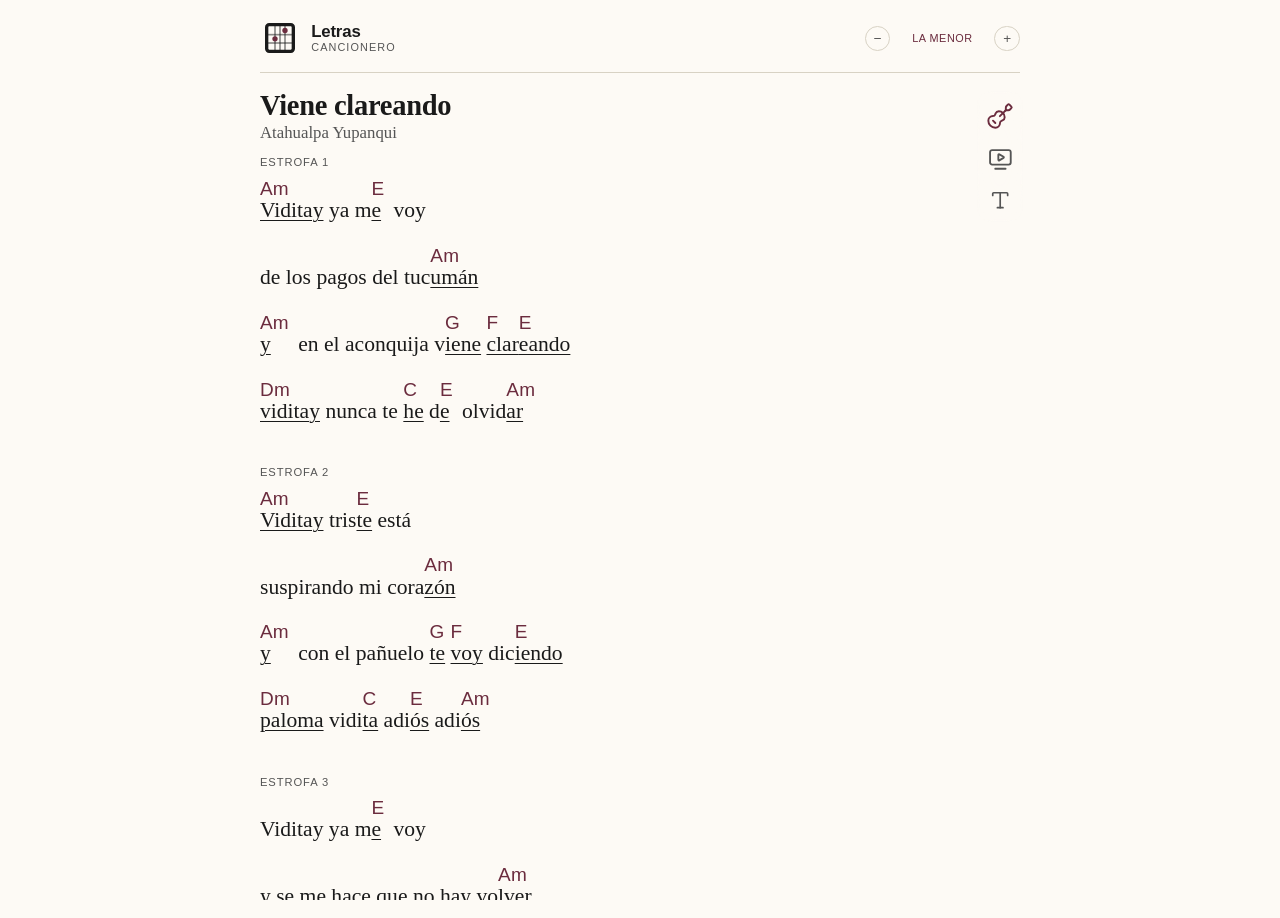
<file: songs/viene-clareando.html>
<!DOCTYPE html>
<html lang="es">
<head>
  <meta charset="UTF-8">
  <meta name="viewport" content="width=device-width, initial-scale=1.0">
  <title>Viene clareando · Letras</title>
  <meta name="theme-color" content="#fdfaf5">
  <meta name="apple-mobile-web-app-title" content="Cancionero">
  <link rel="icon" href="../assets/icon.svg" type="image/svg+xml">
  <link rel="apple-touch-icon" href="../assets/apple-touch-icon.png">
  <link rel="manifest" href="../manifest.webmanifest">
  <link rel="stylesheet" href="../assets/site.css">
  <script src="../assets/vendor/svguitar.umd.js" defer></script>
  <script src="../assets/chords-db.js" defer></script>
  <script src="../assets/chord-modal.js" defer></script>
  <script src="../assets/song-sheet.js" defer></script>
</head>
<body>

<header class="site-header">
  <a class="brand" href="../index.html" title="Volver al índice">
    <svg class="logo" viewBox="0 0 48 48" aria-hidden="true">
      <rect class="frame" x="8" y="8" width="32" height="32" rx="3"/>
      <line class="string" x1="18" y1="8" x2="18" y2="40"/>
      <line class="string" x1="24" y1="8" x2="24" y2="40"/>
      <line class="string" x1="30" y1="8" x2="30" y2="40"/>
      <line class="string" x1="8" y1="20" x2="40" y2="20"/>
      <line class="string" x1="8" y1="30" x2="40" y2="30"/>
      <circle class="dot" cx="18" cy="25" r="3.2"/>
      <circle class="dot" cx="30" cy="15" r="3.2"/>
    </svg>
    <span class="wordmark">Letras<small>cancionero</small></span>
  </a>
</header>

<h1>Viene clareando</h1>
<p class="lead">Atahualpa Yupanqui</p>

<!-- Letra provista por el usuario y estructura de acordes tomada como
     referencia de Cifra Club / atahualpa-yupanqui/viene-clareando.
     Acordes usados: Am, E, G, F, Dm, C.
     Verificado carácter a carácter contra el cifrado fuente: la fuente
     transcribe cada estrofa por separado (no repite un patrón general), así
     que cada línea de acá viene directo de su línea equivalente en la
     fuente. -->
<song-sheet data-key="La menor">
<div class="letra">
  <p class="estrofa">
    <span class="seccion">Estrofa 1</span>
    <span class="sobre"><span class="c">Am</span>Viditay</span> ya m<span class="sobre"><span class="c">E</span>e</span> voy<br>
    de los pagos del tuc<span class="sobre"><span class="c">Am</span>umán</span><br>
    <span class="sobre"><span class="c">Am</span>y</span> en el aconquija v<span class="sobre"><span class="c">G</span>iene</span> <span class="sobre"><span class="c">F</span>clar</span><span class="sobre"><span class="c">E</span>eando</span><br>
    <span class="sobre"><span class="c">Dm</span>viditay</span> nunca te <span class="sobre"><span class="c">C</span>he</span> d<span class="sobre"><span class="c">E</span>e</span> olvid<span class="sobre"><span class="c">Am</span>ar</span>
  </p>
  <p class="estrofa">
    <span class="seccion">Estrofa 2</span>
    <span class="sobre"><span class="c">Am</span>Viditay</span> tris<span class="sobre"><span class="c">E</span>te</span> está<br>
    suspirando mi cora<span class="sobre"><span class="c">Am</span>zón</span><br>
    <span class="sobre"><span class="c">Am</span>y</span> con el pañuelo <span class="sobre"><span class="c">G</span>te</span> <span class="sobre"><span class="c">F</span>voy</span> dic<span class="sobre"><span class="c">E</span>iendo</span><br>
    <span class="sobre"><span class="c">Dm</span>paloma</span> vidi<span class="sobre"><span class="c">C</span>ta</span> adi<span class="sobre"><span class="c">E</span>ós</span> adi<span class="sobre"><span class="c">Am</span>ós</span>
  </p>
  <p class="estrofa">
    <span class="seccion">Estrofa 3</span>
    Viditay ya m<span class="sobre"><span class="c">E</span>e</span> voy<br>
    y se me hace que no hay vo<span class="sobre"><span class="c">Am</span>lver</span><br>
    malaya mi suerte <span class="sobre"><span class="c">G</span>tanto</span> <span class="sobre"><span class="c">F</span>querert</span><span class="sobre"><span class="c">E</span>e</span><br>
    <span class="sobre"><span class="c">Dm</span>vidita</span> y te<span class="sobre"><span class="c">C</span>nerte</span> qu<span class="sobre"><span class="c">E</span>e</span> per<span class="sobre"><span class="c">Am</span>der</span><br>
    malaya mi suerte <span class="sobre"><span class="c">G</span>tanto</span> <span class="sobre"><span class="c">F</span>querert</span><span class="sobre"><span class="c">E</span>e</span><br>
    <span class="sobre"><span class="c">Dm</span>viene</span> clare<span class="sobre"><span class="c">C</span>ando</span> m<span class="sobre"><span class="c">E</span>i</span> padec<span class="sobre"><span class="c">Am</span>er</span>
  </p>
  <p class="estrofa">
    <span class="seccion">Estrofa 4</span>
    <span class="sobre"><span class="c">Am</span>Al</span> clarear yo me i<span class="sobre"><span class="c">E</span>ré</span><br>
    a mis pagos de chasqui<span class="sobre"><span class="c">Am</span>vil</span><br>
    y hasta las espu<span class="sobre"><span class="c">G</span>elas</span> te i<span class="sobre"><span class="c">F</span>rán</span> dici<span class="sobre"><span class="c">E</span>endo</span><br>
    <span class="sobre"><span class="c">Dm</span>vidita</span> no <span class="sobre"><span class="c">C</span>te</span> olvi<span class="sobre"><span class="c">E</span>des</span> de mí<span class="sobre"><span class="c">Am</span></span>
  </p>
  <p class="estrofa">
    <span class="seccion">Estrofa 5</span>
    Zambas sí, penas <span class="sobre"><span class="c">E</span>no</span><br>
    eso quiere mi coraz<span class="sobre"><span class="c">Am</span>ón</span><br>
    pero hasta la z<span class="sobre"><span class="c">G</span>amba</span> se v<span class="sobre"><span class="c">F</span>uelve</span> tr<span class="sobre"><span class="c">E</span>iste</span><br>
    <span class="sobre"><span class="c">Dm</span>vidita</span> c<span class="sobre"><span class="c">C</span>uando</span> se d<span class="sobre"><span class="c">E</span>ice</span> adi<span class="sobre"><span class="c">Am</span>ós</span>
  </p>
</div>
</song-sheet>

<p class="source-link"><a href="https://www.cifraclub.com/atahualpa-yupanqui/viene-clareando/">Ver fuente</a></p>

</body>
</html>
</file>
<file: assets/site.css>
/* Stylesheet for "letras" — cancionero: letras de canciones con acordes.
   Header + índice adaptados de assets/lesson.css del proyecto "acordes";
   el estilo del cancionero en sí vive encapsulado en song-sheet.js. */

:root {
  --ink: #1a1a1a;
  --ink-soft: #555;
  --paper: #fdfaf5;
  --rule: #d8d2c4;
  --accent: #6b2c3e;
  --mono: ui-monospace, "SF Mono", Menlo, Consolas, monospace;
  --serif: "Iowan Old Style", "Palatino Linotype", Palatino, Georgia, serif;
  --sans:
    -apple-system, BlinkMacSystemFont, "Helvetica Neue", Arial, sans-serif;
  --max-width: 760px;
}

html {
  background: var(--paper);
}

body {
  font-family: var(--serif);
  color: var(--ink);
  background: var(--paper);
  max-width: var(--max-width);
  margin: 1.15rem auto 6rem;
  padding: 0 1.5rem;
  line-height: 1.55;
  font-size: 19px;
}

body.has-song-scroll-region {
  height: 100vh;
  overflow: hidden;
  margin-bottom: 0;
}

a {
  color: var(--accent);
  text-decoration: none;
}

/* ----- Header / logo ----- */

.site-header {
  display: flex;
  align-items: center;
  justify-content: space-between;
  gap: 0.7rem;
  padding-bottom: 0.85rem;
  margin-bottom: 1.15rem;
  border-bottom: 1px solid var(--rule);
}
.site-header a.brand {
  display: grid;
  grid-template-columns: 40px auto;
  align-items: center;
  column-gap: 0.7rem;
  border-bottom: none;
  text-decoration: none;
  color: var(--ink);
}
.site-header a.brand:hover {
  color: var(--accent);
}
.site-header .logo {
  width: 40px;
  height: 40px;
  flex: none;
  display: block;
}
.site-header .logo .frame {
  fill: none;
  stroke: currentColor;
  stroke-width: 4;
}
.site-header .logo .string {
  stroke: currentColor;
  stroke-width: 2;
  opacity: 0.5;
}
.site-header .logo .dot {
  fill: var(--accent);
}
.site-header .wordmark {
  font-family: var(--sans);
  font-weight: 600;
  font-size: 1.05rem;
  letter-spacing: -0.01em;
  line-height: 1.1;
}
.site-header .wordmark small {
  display: block;
  font-family: var(--sans);
  font-weight: 400;
  font-size: 0.68rem;
  text-transform: uppercase;
  letter-spacing: 0.1em;
  color: var(--ink-soft);
}
/* ----- Widget de transposición (inyectado por song-sheet.js en el header) ----- */

.site-header .transpose {
  display: flex;
  align-items: center;
  gap: 0.25rem;
  font-family: var(--sans);
}
.site-header .transpose button {
  appearance: none;
  border: 1px solid var(--rule);
  background: transparent;
  color: var(--ink-soft);
  cursor: pointer;
  padding: 0;
}
.site-header .transpose .t-down,
.site-header .transpose .t-up {
  width: 1.6rem;
  height: 1.6rem;
  line-height: 1;
  border-radius: 50%;
  font-size: 0.85rem;
  display: inline-flex;
  align-items: center;
  justify-content: center;
}
.site-header .transpose .t-current {
  width: 6rem;
  border: none;
  text-align: center;
  font-family: var(--sans);
  font-size: 0.68rem;
  text-transform: uppercase;
  letter-spacing: 0.05em;
  border-radius: 4px;
  white-space: nowrap;
  overflow: hidden;
  text-overflow: ellipsis;
  color: var(--accent);
}
.site-header .transpose .t-current.is-transposed {
  color: var(--accent-strong, var(--accent));
}
.site-header .transpose button:hover,
.site-header .transpose button:focus-visible {
  color: var(--accent);
  outline: none;
}
.site-header .transpose .t-down:hover,
.site-header .transpose .t-up:hover,
.site-header .transpose .t-down:focus-visible,
.site-header .transpose .t-up:focus-visible {
  border-color: currentColor;
}

@media print {
  .site-header {
    display: none;
  }
}

h1,
h2,
h3 {
  font-weight: 600;
  letter-spacing: -0.01em;
}
h1 {
  font-size: 2.2rem;
  margin: 0 0 0.08rem;
  line-height: 1.05;
}
h2 {
  font-size: 1.4rem;
  margin: 2.5rem 0 0.8rem;
  border-bottom: 1px solid var(--rule);
  padding-bottom: 0.3rem;
}

.song-titlebar {
  position: relative;
  margin: 0 0 0.2rem;
  z-index: 7;
}

.song-heading {
  min-width: 0;
  padding-right: 2.8rem;
}

.song-titlebar h1 {
  margin: 0;
  font-size: 1.5em;
}

.song-titlebar .lead {
  margin: 0.1rem 0 0;
}

.song-controls {
  position: absolute;
  top: 0;
  right: -0.18rem;
  display: inline-flex;
  flex-direction: column;
  align-items: center;
  gap: 0.25rem;
  width: auto;
  padding: 0.18rem 0.08rem;
  border-radius: 14px;
  background: transparent;
  isolation: isolate;
  z-index: 6;
}

.song-controls::before {
  content: "";
  position: absolute;
  inset: 0;
  border-radius: inherit;
  background: color-mix(in srgb, var(--paper) 5%, transparent);
  backdrop-filter: blur(1.5px) saturate(0.95);
  -webkit-backdrop-filter: blur(1.5px) saturate(0.95);
  mask-image: radial-gradient(
    ellipse at center,
    rgba(0, 0, 0, 0.9) 0%,
    rgba(0, 0, 0, 0.8) 48%,
    rgba(0, 0, 0, 0.35) 78%,
    transparent 100%
  );
  -webkit-mask-image: radial-gradient(
    ellipse at center,
    rgba(0, 0, 0, 0.9) 0%,
    rgba(0, 0, 0, 0.8) 48%,
    rgba(0, 0, 0, 0.35) 78%,
    transparent 100%
  );
  z-index: -1;
  pointer-events: none;
}

.teleprompter-slot {
  position: relative;
  width: 2.7rem;
  min-height: 2.3rem;
  flex: 0 0 2.3rem;
  display: inline-flex;
  flex-direction: column;
  align-items: center;
  justify-content: flex-start;
}

.chord-toggle {
  appearance: none;
  background: transparent;
  border: none;
  box-shadow: none;
  color: var(--ink-soft);
  cursor: pointer;
  border-radius: 999px;
  padding: 0;
  flex: 0 0 2.7rem;
  width: 2.7rem;
  height: 2.7rem;
  display: inline-flex;
  align-items: center;
  justify-content: center;
  transform-origin: center;
}

.chord-toggle svg {
  width: 1.75rem;
  height: 1.75rem;
  stroke-width: 1.65;
}

.chord-toggle:hover,
.chord-toggle:focus-visible {
  outline: none;
}

.chord-toggle[aria-pressed="false"] {
  color: var(--ink-soft);
}

.chord-toggle[aria-pressed="true"] {
  color: var(--accent);
}

.chord-toggle[aria-pressed="true"] {
  color: var(--accent);
}

.teleprompter-toggle {
  appearance: none;
  background: transparent;
  border: none;
  box-shadow: none;
  color: var(--ink-soft);
  cursor: pointer;
  padding: 0;
  width: 2.7rem;
  height: 2.3rem;
  display: inline-flex;
  align-items: center;
  justify-content: center;
  border-radius: 999px;
  -webkit-tap-highlight-color: transparent;
  transform-origin: center;
  transition:
    color 160ms ease,
    opacity 180ms ease,
    background-color 180ms ease,
    box-shadow 180ms ease;
}

.teleprompter-toggle svg {
  width: 1.55rem;
  height: 1.55rem;
  stroke-width: 1.8;
}

.teleprompter-toggle:hover,
.teleprompter-toggle:focus-visible,
.teleprompter-toggle[aria-pressed="true"] {
  color: var(--accent);
  outline: none;
}

.teleprompter-toggle.is-zero,
.teleprompter-toggle.is-zero:hover,
.teleprompter-toggle.is-zero:focus-visible,
.teleprompter-toggle.is-zero[aria-pressed="true"] {
  color: #111;
}

.teleprompter-countdown {
  position: fixed;
  inset: 0;
  display: grid;
  place-items: center;
  font-family: var(--sans);
  font-size: clamp(5rem, 22vw, 12rem);
  font-weight: 700;
  line-height: 1;
  color: var(--ink);
  background: color-mix(in srgb, var(--paper) 82%, transparent);
  opacity: 0;
  visibility: hidden;
  pointer-events: none;
  z-index: 19;
  transition:
    opacity 140ms ease,
    visibility 0s linear 140ms;
}

.teleprompter-countdown.is-visible {
  opacity: 1;
  visibility: visible;
  transition:
    opacity 140ms ease,
    visibility 0s linear 0s;
}

.teleprompter-speed {
  position: relative;
  width: 0.8rem;
  height: 6.25rem;
  margin-top: 0.95rem;
  display: block;
  opacity: 0;
  transform: translateY(-0.25rem);
  animation: teleprompter-speed-fade-in 180ms ease forwards;
}

.teleprompter-speed.is-zero .teleprompter-speed__rail {
  background: rgba(17, 17, 17, 0.4);
}

.teleprompter-speed__rail {
  position: absolute;
  inset: 0;
  margin: auto;
  width: 0.12rem;
  height: 100%;
  border-radius: 999px;
  background: color-mix(in srgb, var(--ink-soft) 32%, transparent);
}

.teleprompter-speed[hidden] {
  display: none;
}

.teleprompter-speed__input {
  appearance: none;
  -webkit-appearance: none;
  position: absolute;
  top: 50%;
  left: 50%;
  width: 6.25rem;
  height: 0.8rem;
  margin: 0;
  background: transparent;
  cursor: ns-resize;
  transform: translate(-50%, -50%) rotate(-90deg);
}

.teleprompter-speed__input:focus {
  outline: none;
}

.teleprompter-speed__input::-webkit-slider-runnable-track {
  width: 100%;
  height: 0.12rem;
  border-radius: 999px;
  background: transparent;
}

.teleprompter-speed__input::-webkit-slider-thumb {
  -webkit-appearance: none;
  appearance: none;
  width: 0.78rem;
  height: 0.78rem;
  margin-top: -0.33rem;
  border: none;
  border-radius: 999px;
  background: var(--accent);
  box-shadow: 0 0 0 1px color-mix(in srgb, var(--paper) 92%, transparent);
}

.teleprompter-speed.is-zero .teleprompter-speed__input::-webkit-slider-thumb {
  background: #111;
}

.teleprompter-speed__input::-moz-range-track {
  width: 100%;
  height: 0.12rem;
  border: none;
  border-radius: 999px;
  background: transparent;
}

.teleprompter-speed__input::-moz-range-thumb {
  width: 0.78rem;
  height: 0.78rem;
  border: none;
  border-radius: 999px;
  background: var(--accent);
  box-shadow: 0 0 0 1px color-mix(in srgb, var(--paper) 92%, transparent);
}

.teleprompter-speed.is-zero .teleprompter-speed__input::-moz-range-thumb {
  background: #111;
}

.teleprompter-speed__input::-moz-range-progress {
  background: transparent;
}

.teleprompter-speed__input::-ms-track {
  width: 100%;
  height: 0.12rem;
  border-color: transparent;
  color: transparent;
  background: transparent;
}

.teleprompter-speed__input::-ms-thumb {
  width: 0.78rem;
  height: 0.78rem;
  border: none;
  border-radius: 999px;
  background: var(--accent);
}

.teleprompter-speed.is-zero .teleprompter-speed__input::-ms-thumb {
  background: #111;
}

.teleprompter-speed__input::-ms-fill-lower,
.teleprompter-speed__input::-ms-fill-upper {
  background: transparent;
}

@keyframes teleprompter-speed-fade-in {
  from {
    opacity: 0;
    transform: translateY(-0.25rem);
  }

  to {
    opacity: 1;
    transform: translateY(0);
  }
}

.text-size-toggle {
  appearance: none;
  background: transparent;
  border: none;
  box-shadow: none;
  color: var(--ink-soft);
  cursor: pointer;
  padding: 0;
  width: 2.7rem;
  height: 2.3rem;
  display: inline-flex;
  align-items: center;
  justify-content: center;
  border-radius: 999px;
  -webkit-tap-highlight-color: transparent;
  transition:
    color 160ms ease,
    opacity 180ms ease,
    background-color 180ms ease,
    box-shadow 180ms ease;
}

.text-size-toggle svg {
  width: 1.4rem;
  height: 1.4rem;
  stroke-width: 1.8;
}

.text-size-toggle:hover,
.text-size-toggle:focus-visible,
.text-size-toggle[aria-expanded="true"] {
  color: var(--accent);
  outline: none;
}

.text-size-panel {
  position: absolute;
  top: 100%;
  right: 0;
  min-width: 8rem;
  padding: 0.55rem 0.6rem 0.65rem;
  border: 1px solid var(--rule);
  border-radius: 10px;
  background: color-mix(in srgb, var(--paper) 94%, white);
  box-shadow: 0 10px 28px rgba(0, 0, 0, 0.12);
  backdrop-filter: blur(8px);
  font-family: var(--sans);
  z-index: 25;
}

.text-size-panel[hidden] {
  display: none;
}

.text-size-panel__label {
  font-size: 0.66rem;
  letter-spacing: 0.08em;
  text-transform: uppercase;
  color: var(--ink-soft);
  margin: 0 0 0.45rem;
  text-align: center;
}

.text-size-panel__controls {
  display: flex;
  align-items: center;
  gap: 0.3rem;
}

.text-size-panel__controls button {
  appearance: none;
  border: 1px solid var(--rule);
  background: transparent;
  color: var(--ink-soft);
  cursor: pointer;
  padding: 0;
  font-family: inherit;
}

.text-size-panel__controls button:hover,
.text-size-panel__controls button:focus-visible {
  color: var(--accent);
  outline: none;
  border-color: currentColor;
}

.text-size-panel__controls button:disabled {
  opacity: 0.35;
  cursor: default;
  color: var(--ink-soft);
  border-color: var(--rule);
}

.text-size-down,
.text-size-up {
  width: 1.85rem;
  height: 1.85rem;
  line-height: 1;
  border-radius: 50%;
  font-size: 0.95rem;
  display: inline-flex;
  align-items: center;
  justify-content: center;
}

.text-size-current {
  flex: 1 1 auto;
  height: 1.85rem;
  font-size: 0.72rem;
  text-transform: uppercase;
  letter-spacing: 0.05em;
}

.text-size-panel__controls button.text-size-current {
  border: none;
}

.text-size-current.is-modified {
  color: var(--accent);
}

body.teleprompter-active .site-header {
  opacity: 0;
  visibility: hidden;
  pointer-events: none;
  background: transparent;
  border-bottom-color: transparent;
  position: relative;
  z-index: 2;
  transition:
    opacity 180ms ease,
    visibility 0s linear 180ms;
}

body.teleprompter-active .song-titlebar,
body.teleprompter-active .lead {
  position: relative;
  z-index: 2;
}

body.teleprompter-active .song-titlebar h1,
body.teleprompter-active .lead,
body.teleprompter-active .song-controls .chord-toggle,
body.teleprompter-active .song-controls .text-size-toggle,
body.teleprompter-active .song-controls .text-size-panel {
  opacity: 0;
  visibility: hidden;
  pointer-events: none;
  animation: none;
  transition:
    opacity 180ms ease,
    visibility 0s linear 180ms;
}

body.teleprompter-active .song-controls {
  z-index: 20;
}

body.teleprompter-active .song-controls .teleprompter-slot {
  position: fixed;
  top: var(--teleprompter-float-top);
  left: var(--teleprompter-float-left);
  width: var(--teleprompter-float-width);
  min-height: calc(var(--teleprompter-float-height) + 7.2rem);
  margin: 0;
  padding: 0;
  z-index: 21;
}

body.teleprompter-active .song-controls .teleprompter-toggle {
  flex: 0 0 auto;
}

.chord-toggle.is-pulsing,
.teleprompter-toggle.is-pulsing,
.text-size-toggle.is-pulsing {
  animation: toggle-pulse 340ms cubic-bezier(0.22, 0.84, 0.31, 1.12);
}

body.teleprompter-active .song-scroll-region {
  scrollbar-width: none;
  scrollbar-color: transparent transparent;
  -ms-overflow-style: none;
  margin-top: calc(-1 * var(--teleprompter-overlay-offset, 0px));
  padding-top: var(--teleprompter-overlay-offset, 0px);
}

body.teleprompter-active .song-scroll-region::-webkit-scrollbar {
  width: 0;
  height: 0;
}

body.teleprompter-active .song-scroll-region::-webkit-scrollbar-track,
body.teleprompter-active .song-scroll-region::-webkit-scrollbar-thumb {
  background: transparent;
}

body.teleprompter-active.teleprompter-manual-scroll .song-scroll-region {
  scrollbar-width: thin;
  scrollbar-color: color-mix(in srgb, var(--ink-soft) 45%, transparent)
    transparent;
}

body.teleprompter-active.teleprompter-manual-scroll
  .song-scroll-region::-webkit-scrollbar {
  width: 0.6rem;
  height: 0.6rem;
}

body.teleprompter-active.teleprompter-manual-scroll
  .song-scroll-region::-webkit-scrollbar-track {
  background: transparent;
}

body.teleprompter-active.teleprompter-manual-scroll
  .song-scroll-region::-webkit-scrollbar-thumb {
  background: color-mix(in srgb, var(--ink-soft) 45%, transparent);
  border-radius: 999px;
}

@media (hover: none) and (pointer: coarse) {
  body.teleprompter-active .song-scroll-region {
    margin-right: -0.9rem;
    padding-right: 0.9rem;
  }

  body.teleprompter-active .song-scroll-region::after {
    width: 0.9rem;
    opacity: 1;
  }

  body.teleprompter-active.teleprompter-manual-scroll .song-scroll-region {
    margin-right: 0;
    padding-right: 0;
  }

  body.teleprompter-active.teleprompter-manual-scroll
    .song-scroll-region::after {
    opacity: 0;
  }
}

.site-header,
.song-titlebar h1,
.lead,
.song-controls .chord-toggle,
.song-controls .text-size-toggle,
.song-controls .text-size-panel {
  transition:
    opacity 180ms ease,
    visibility 0s linear 0s;
}

.site-header {
  transition:
    opacity 180ms ease,
    visibility 0s linear 0s;
}

@keyframes toggle-pulse {
  from {
    opacity: 0;
    transform: scale(1);
  }
  65% {
    opacity: 1;
    transform: scale(1.06);
  }
  to {
    opacity: 1;
    transform: scale(1);
  }
}

@keyframes song-fade-in {
  from {
    opacity: 0;
  }
  to {
    opacity: 1;
  }
}

.lead {
  color: var(--ink-soft);
  font-size: 1.05rem;
  margin: 0 0 0.65rem;
  line-height: 1.15;
  animation: song-fade-in 420ms ease-out both;
}

.song-scroll-region {
  overflow-y: auto;
  overscroll-behavior: contain;
  padding: 0 0 calc(1rem + var(--teleprompter-end-padding, 0px));
  position: relative;
}

.song-scroll-region::after {
  content: "";
  position: absolute;
  top: 0;
  right: 0;
  width: 0;
  height: 100%;
  pointer-events: none;
  background: var(--paper);
  opacity: 0;
}

.source-link {
  margin: 1rem 0 0;
  font-family: var(--sans);
  font-size: 0.82rem;
  color: var(--ink-soft);
  text-align: right;
}

.source-link a {
  color: inherit;
  text-decoration: none;
  border-bottom: 1px solid transparent;
}

.source-link a:hover,
.source-link a:focus-visible {
  color: var(--accent);
  border-bottom-color: currentColor;
}

@media print {
  .source-link {
    display: none;
  }
}

@media (prefers-reduced-motion: reduce) {
  .song-titlebar,
  .lead {
    animation: none;
  }
}

/* ----- Índice de canciones ----- */

.toc {
  list-style: none;
  padding: 0;
  margin: 2rem 0;
}
.toc li {
  border-bottom: 1px solid var(--rule);
  padding: 0.5rem 0;
  display: block;
}
.toc .title {
  font-size: 1rem;
}
.toc .title a {
  border-bottom: none;
}
.toc .desc {
  color: var(--ink-soft);
  font-size: 0.95rem;
  margin: 0.2rem 0 0;
}

/* ----- Modal de diagrama de acorde (assets/chord-modal.js) ----- */

.chord-modal-overlay {
  display: none;
  position: fixed;
  inset: 0;
  background: rgba(26, 26, 26, 0.55);
  align-items: center;
  justify-content: center;
  padding: 1.5rem;
  z-index: 100;
}
.chord-modal-overlay.is-open {
  display: flex;
}

.chord-modal {
  position: relative;
  background: var(--paper);
  border-radius: 10px;
  box-shadow: 0 12px 40px rgba(0, 0, 0, 0.3);
  padding: 1.6rem 1.8rem 1.8rem;
  width: 100%;
  max-width: 260px;
  text-align: center;
}

.chord-modal-close {
  position: absolute;
  top: 0.4rem;
  right: 0.6rem;
  appearance: none;
  background: transparent;
  border: none;
  font-size: 1.6rem;
  line-height: 1;
  color: var(--ink-soft);
  cursor: pointer;
  padding: 0.3rem;
}
.chord-modal-close:hover,
.chord-modal-close:focus-visible {
  color: var(--accent);
  outline: none;
}

.chord-modal-name {
  font-family: var(--sans);
  font-size: 1.5rem;
  font-weight: 700;
  color: var(--accent);
  margin: 0 0 0.15rem;
}

.chord-modal-diagram {
  width: 180px;
  height: 210px;
  margin: 0 auto;
  font-family: var(--sans);
  font-size: 0.85rem;
  color: var(--ink-soft);
  display: flex;
  align-items: center;
  justify-content: center;
}
.chord-modal-diagram svg {
  display: block;
  width: 100%;
  height: 100%;
}

@media (max-width: 640px) {
  body {
    margin-top: 0.8rem;
    padding: 0 1rem;
  }

  body.has-song-scroll-region {
    height: 100vh;
  }

  .song-titlebar {
    min-height: 0;
  }

  .song-controls {
    right: -0.08rem;
  }

  .text-size-panel {
    right: 2.5rem;
  }
}
</file>
